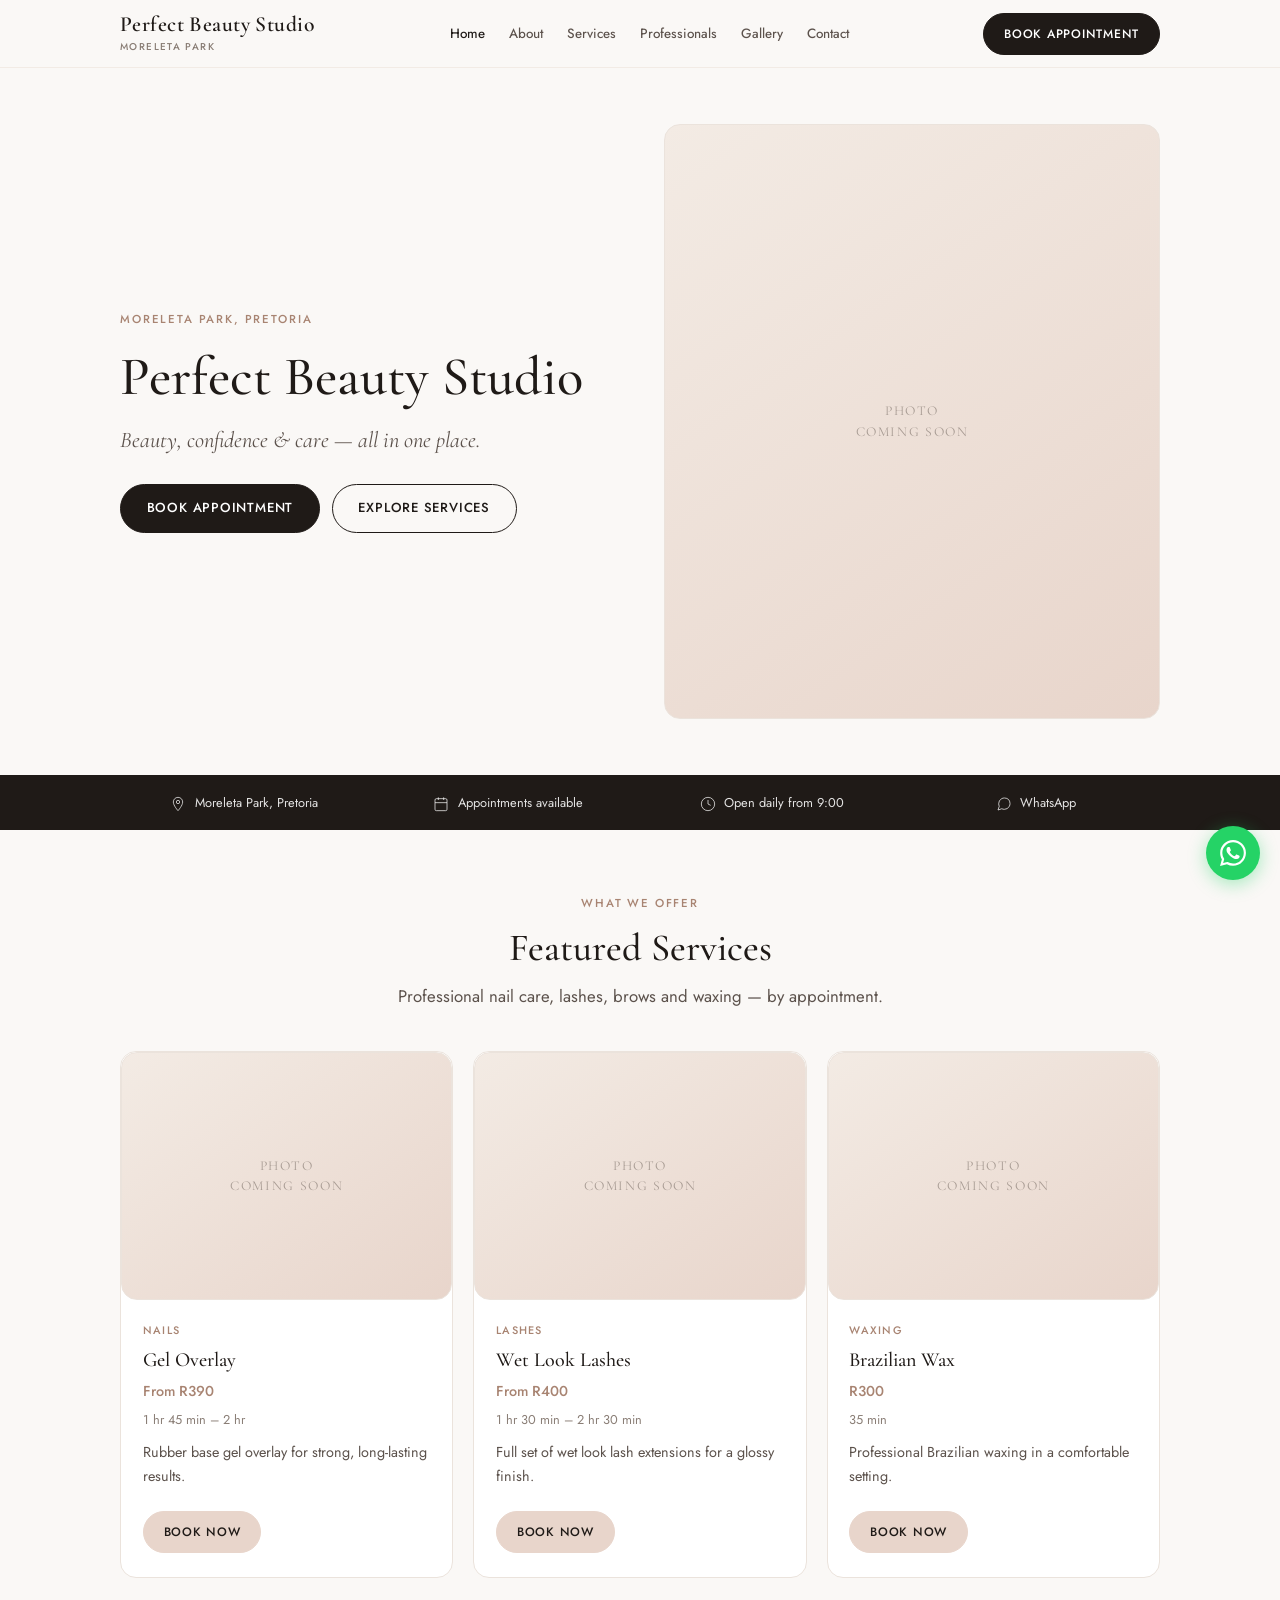
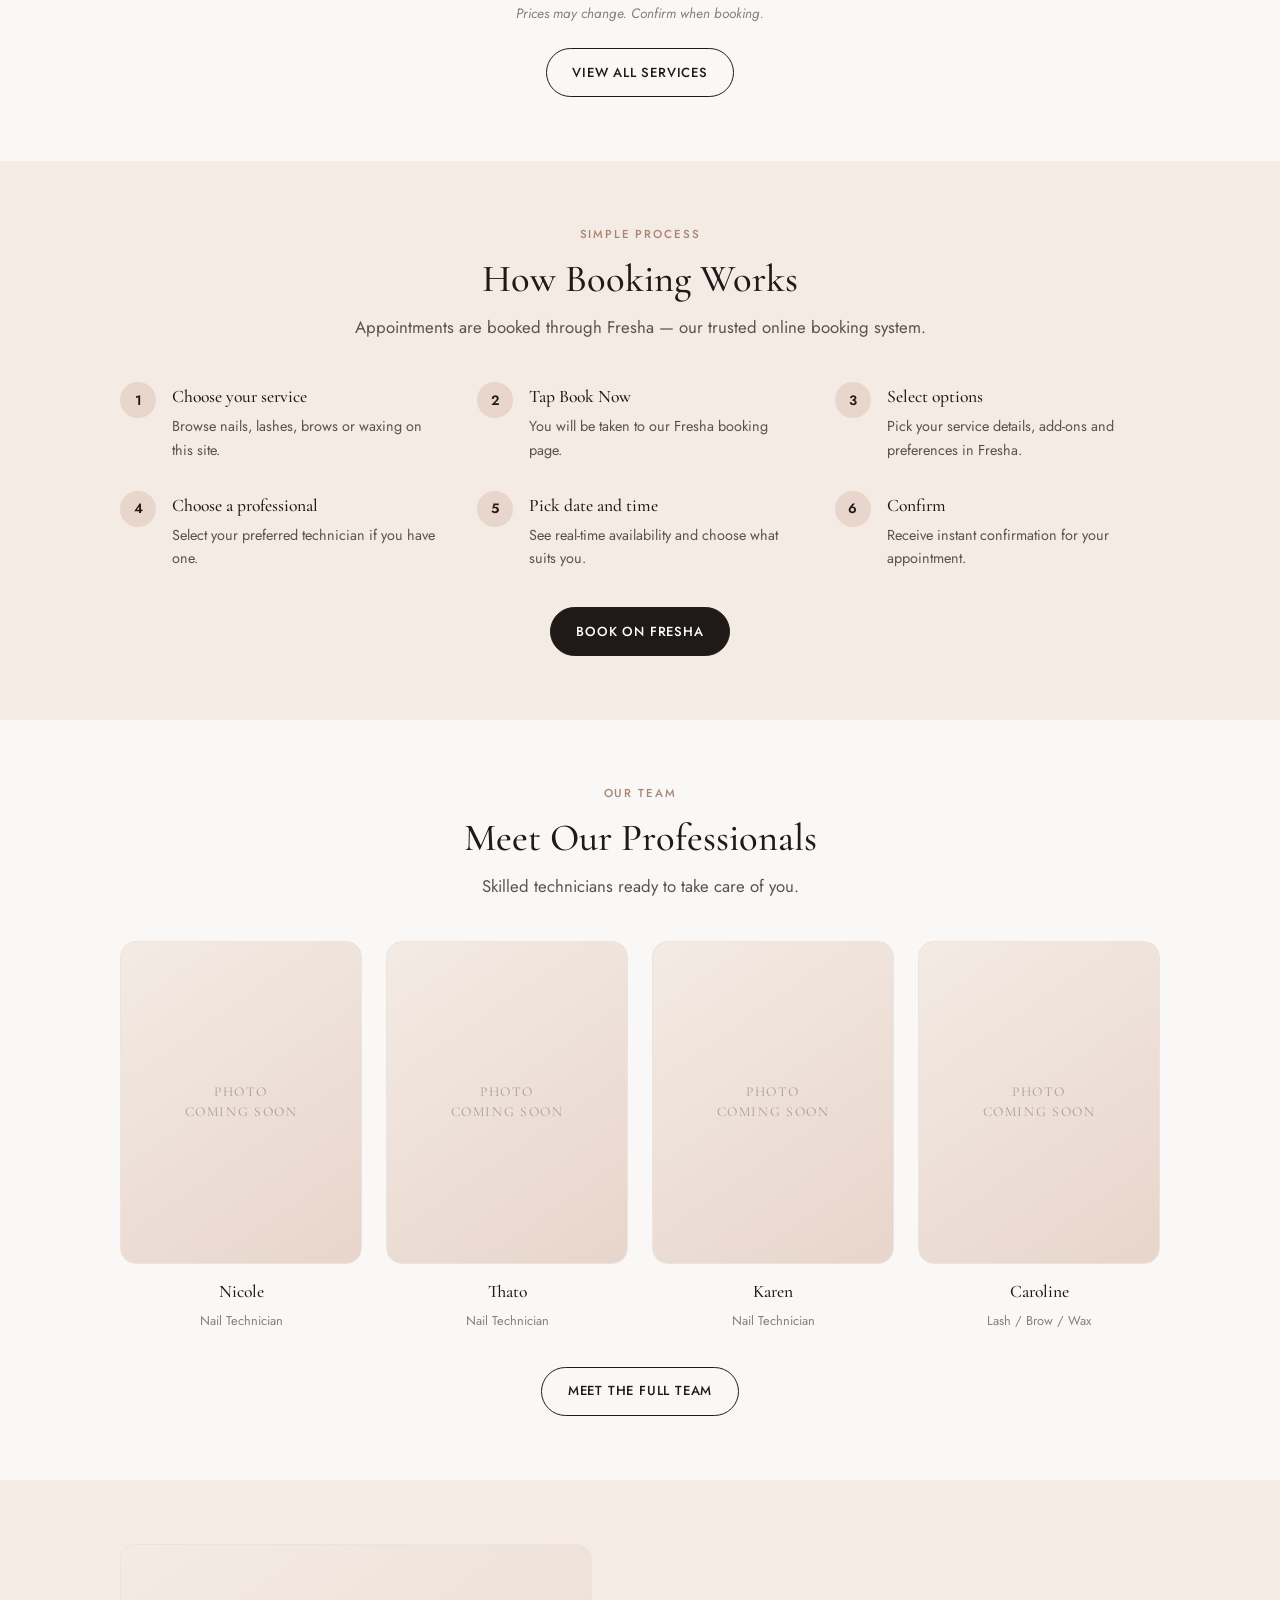
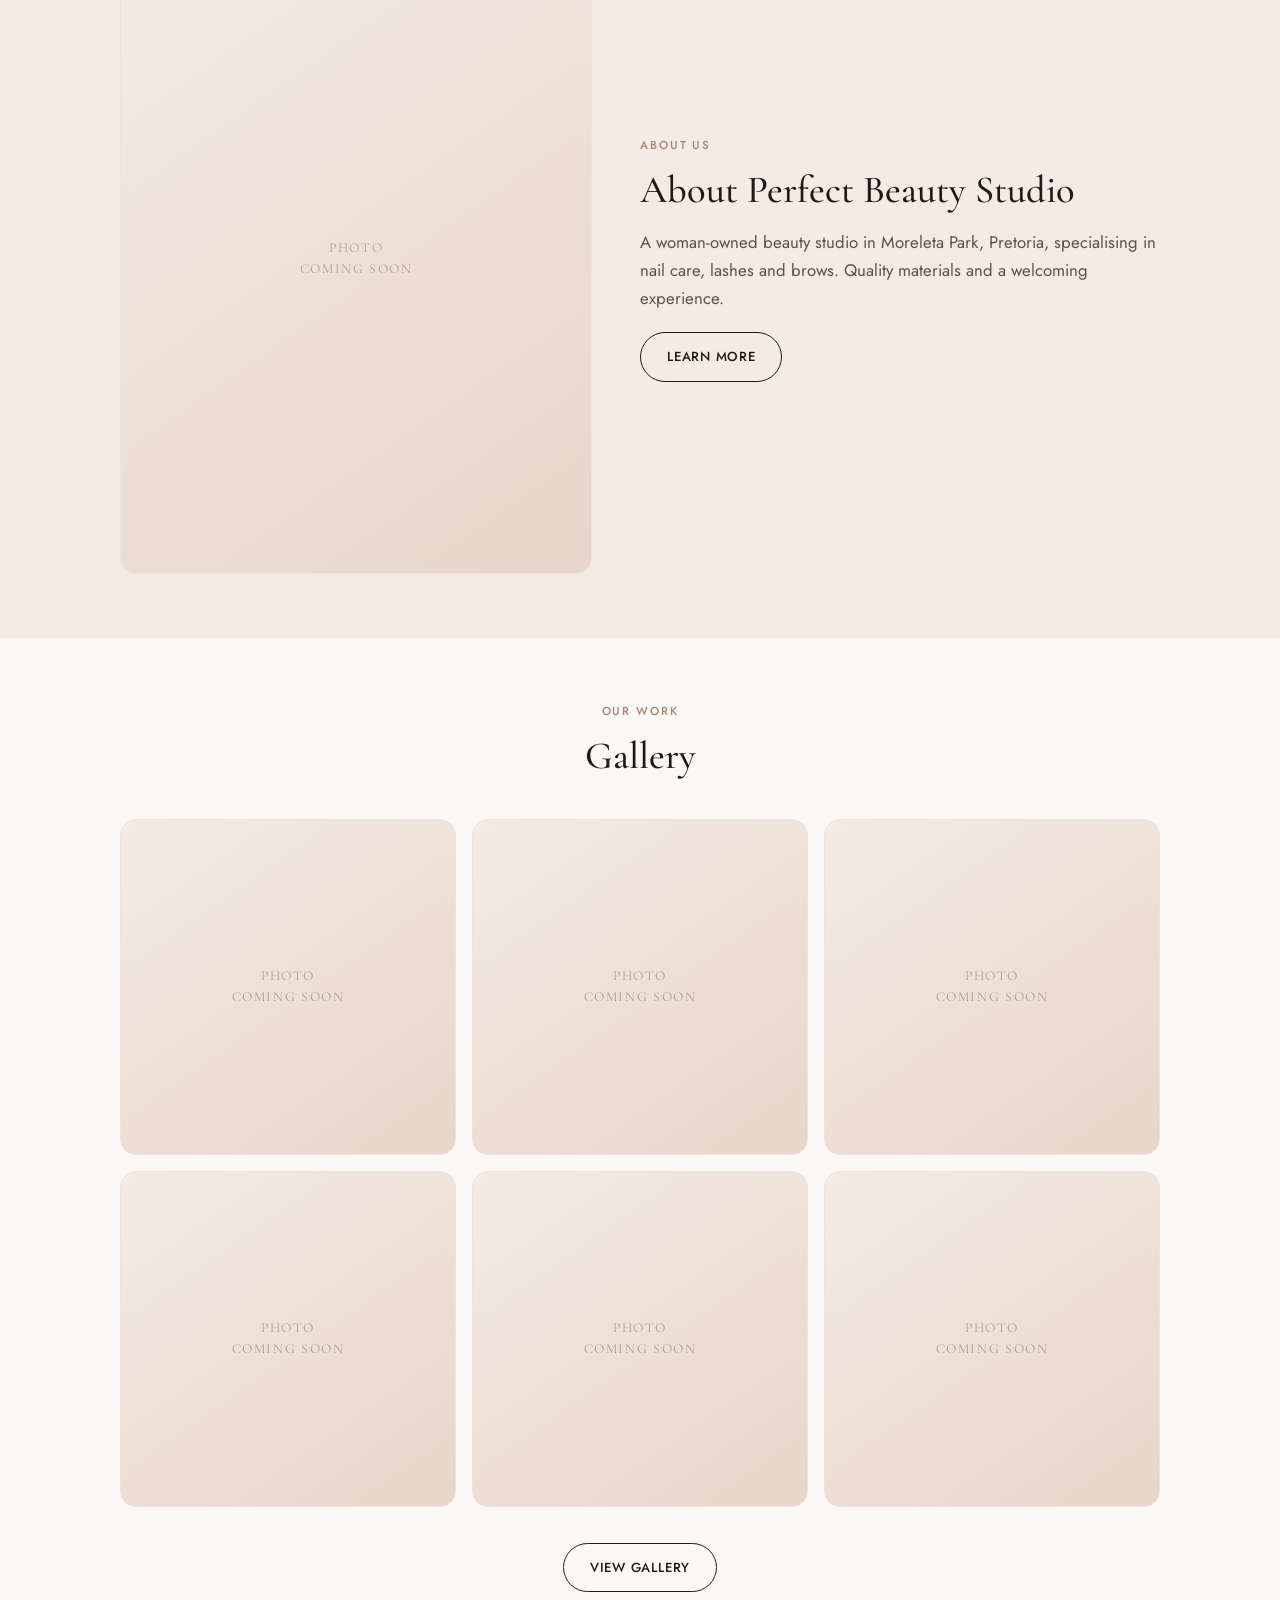
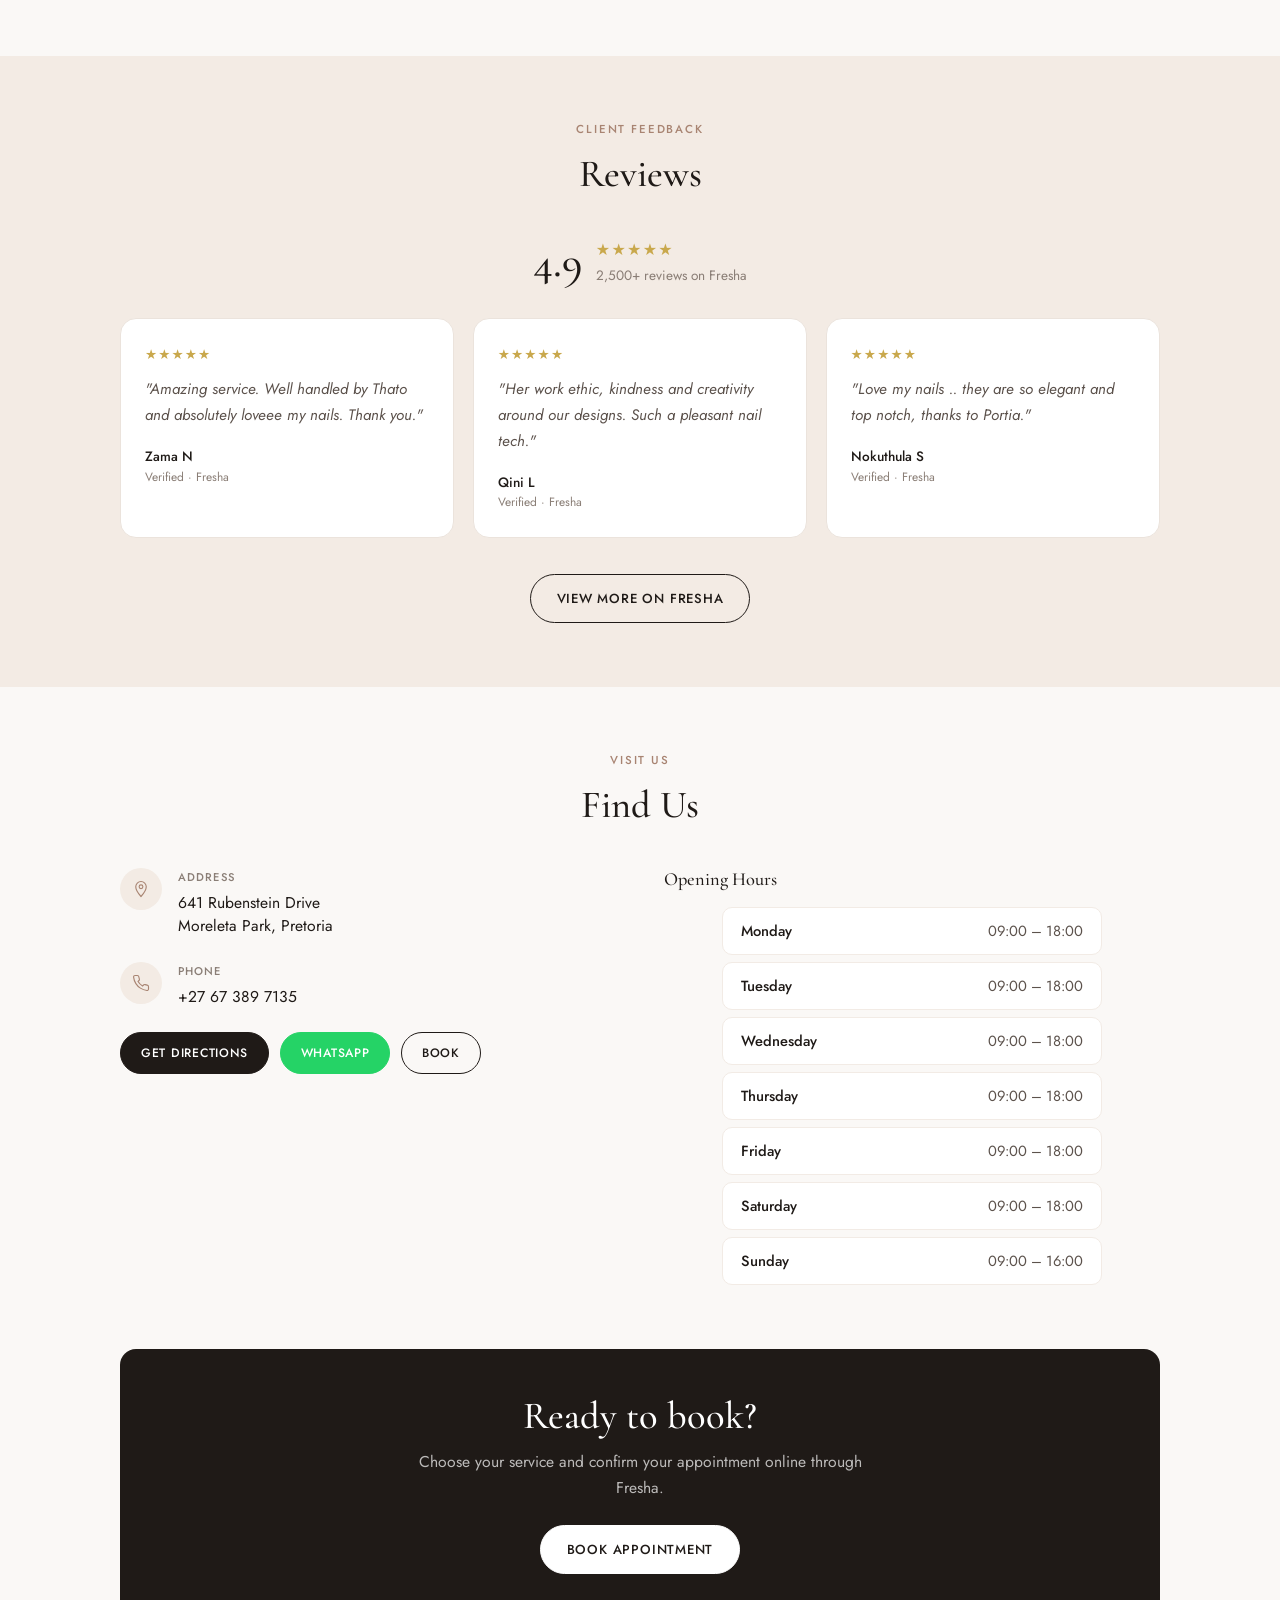
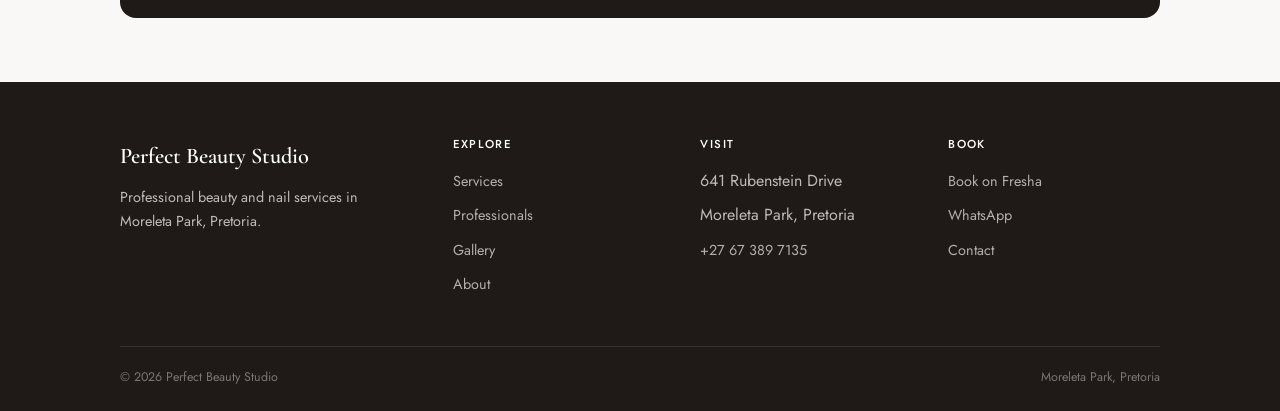
<file: index.html>
<!DOCTYPE html>
<html lang="en">
<head>
<meta charset="UTF-8">
<meta name="viewport" content="width=device-width, initial-scale=1.0">
<title>Perfect Beauty Studio | Beauty & Nail Services in Moreleta Park, Pretoria</title>
<meta name="description" content="Perfect Beauty Studio in Moreleta Park, Pretoria. Professional nail care, lashes, brows and waxing. Book your appointment online.">
<link rel="canonical" href="https://mawelanoah.github.io/Perfect-Beauty-Studio/">
<meta property="og:title" content="Perfect Beauty Studio | Moreleta Park, Pretoria">
<meta property="og:description" content="Professional beauty and nail services in Moreleta Park, Pretoria.">
<meta property="og:type" content="website">
<link rel="preconnect" href="https://fonts.googleapis.com">
<link rel="preconnect" href="https://fonts.gstatic.com" crossorigin>
<link href="https://fonts.googleapis.com/css2?family=Cormorant+Garamond:ital,wght@0,400;0,500;0,600;1,400&family=Jost:wght@300;400;500;600&display=swap" rel="stylesheet">
<link rel="stylesheet" href="./style.css">
<link rel="icon" href="./favicon.svg" type="image/svg+xml">
</head>
<body>
<header class="header">
<div class="container">
<nav class="nav" aria-label="Main">
<a href="index.html" class="logo">
<span class="logo__name">Perfect Beauty Studio</span>
<span class="logo__place">Moreleta Park</span>
</a>
<div class="nav__links">
<a href="index.html" class="active">Home</a>
<a href="about.html">About</a>
<a href="services.html">Services</a>
<a href="professionals.html">Professionals</a>
<a href="gallery.html">Gallery</a>
<a href="contact.html">Contact</a>
</div>
<div class="nav__actions">
<a href="https://www.fresha.com/a/perfect-beauty-studio-pretoria-641-rubenstein-drive-vx52zftc" class="btn btn--solid btn--sm nav__book" target="_blank" rel="noopener">Book Appointment</a>
<button class="nav__burger" aria-label="Open menu"><span></span><span></span><span></span></button>
</div>
</nav>
</div>
</header>
<div class="drawer-bg"></div>
<nav class="drawer" aria-label="Mobile">
<a href="index.html">Home</a>
<a href="about.html">About</a>
<a href="services.html">Services</a>
<a href="professionals.html">Professionals</a>
<a href="gallery.html">Gallery</a>
<a href="contact.html">Contact</a>
<a href="https://www.fresha.com/a/perfect-beauty-studio-pretoria-641-rubenstein-drive-vx52zftc" class="btn btn--solid btn--full" target="_blank" rel="noopener">Book Appointment</a>
</nav>
<main>
<section class="hero">
<div class="container">
<div class="hero__inner">
<div class="hero__copy">
<span class="eyebrow">Moreleta Park, Pretoria</span>
<h1>Perfect Beauty Studio</h1>
<p class="hero__tag">Beauty, confidence &amp; care — all in one place.</p>
<div class="btn-row">
<a href="https://www.fresha.com/a/perfect-beauty-studio-pretoria-641-rubenstein-drive-vx52zftc" class="btn btn--solid" target="_blank" rel="noopener">Book Appointment</a>
<a href="services.html" class="btn btn--ghost">Explore Services</a>
</div>
</div>
<div class="media-frame media-frame--hero" aria-label="Salon photo placeholder">
<span class="media-frame__label">Photo<br>Coming Soon</span>
</div>
</div>
</div>
</section>
<div class="quickbar">
<div class="container">
<div class="quickbar__grid">
<a href="contact.html" class="quickbar__item">
<svg width="16" height="16" viewBox="0 0 24 24" fill="none" stroke="currentColor" stroke-width="1.5"><path d="M12 2C8.13 2 5 5.13 5 9c0 5.25 7 13 7 13s7-7.75 7-13c0-3.87-3.13-7-7-7z"/><circle cx="12" cy="9" r="2.5"/></svg>
Moreleta Park, Pretoria
</a>
<a href="https://www.fresha.com/a/perfect-beauty-studio-pretoria-641-rubenstein-drive-vx52zftc" class="quickbar__item" target="_blank" rel="noopener">
<svg width="16" height="16" viewBox="0 0 24 24" fill="none" stroke="currentColor" stroke-width="1.5"><rect x="3" y="4" width="18" height="18" rx="2"/><path d="M16 2v4M8 2v4M3 10h18"/></svg>
Appointments available
</a>
<a href="contact.html#hours" class="quickbar__item">
<svg width="16" height="16" viewBox="0 0 24 24" fill="none" stroke="currentColor" stroke-width="1.5"><circle cx="12" cy="12" r="10"/><path d="M12 6v6l4 2"/></svg>
Open daily from 9:00
</a>
<a href="https://wa.me/27673897135?text=Hi%20Perfect%20Beauty%20Studio%2C%20I%27d%20like%20to%20make%20an%20appointment.%20Please%20can%20you%20help%20me%20with%20availability%3F" class="quickbar__item" target="_blank" rel="noopener">
<svg width="16" height="16" viewBox="0 0 24 24" fill="none" stroke="currentColor" stroke-width="1.5"><path d="M21 11.5a8.38 8.38 0 01-.9 3.8 8.5 8.5 0 01-7.6 4.7 8.38 8.38 0 01-3.8-.9L3 21l1.9-5.7a8.38 8.38 0 01-.9-3.8 8.5 8.5 0 014.7-7.6 8.38 8.38 0 013.8-.9h.5a8.48 8.48 0 018 8v.5z"/></svg>
WhatsApp
</a>
</div>
</div>
</div>
<section class="section">
<div class="container">
<div class="section-head">
<span class="eyebrow">What we offer</span>
<h2>Featured Services</h2>
<p class="lead">Professional nail care, lashes, brows and waxing — by appointment.</p>
</div>
<div class="cards cards--3">
<article class="card">
<div class="media-frame media-frame--card"><span class="media-frame__label">Photo<br>Coming Soon</span></div>
<div class="card__body">
<span class="card__cat">Nails</span>
<h3 class="card__title">Gel Overlay</h3>
<p class="card__meta">From R390</p>
<p class="card__time">1 hr 45 min – 2 hr</p>
<p class="card__text">Rubber base gel overlay for strong, long-lasting results.</p>
<a href="https://www.fresha.com/a/perfect-beauty-studio-pretoria-641-rubenstein-drive-vx52zftc" class="btn btn--soft btn--sm" target="_blank" rel="noopener">Book Now</a>
</div>
</article>
<article class="card">
<div class="media-frame media-frame--card"><span class="media-frame__label">Photo<br>Coming Soon</span></div>
<div class="card__body">
<span class="card__cat">Lashes</span>
<h3 class="card__title">Wet Look Lashes</h3>
<p class="card__meta">From R400</p>
<p class="card__time">1 hr 30 min – 2 hr 30 min</p>
<p class="card__text">Full set of wet look lash extensions for a glossy finish.</p>
<a href="https://www.fresha.com/a/perfect-beauty-studio-pretoria-641-rubenstein-drive-vx52zftc" class="btn btn--soft btn--sm" target="_blank" rel="noopener">Book Now</a>
</div>
</article>
<article class="card">
<div class="media-frame media-frame--card"><span class="media-frame__label">Photo<br>Coming Soon</span></div>
<div class="card__body">
<span class="card__cat">Waxing</span>
<h3 class="card__title">Brazilian Wax</h3>
<p class="card__meta">R300</p>
<p class="card__time">35 min</p>
<p class="card__text">Professional Brazilian waxing in a comfortable setting.</p>
<a href="https://www.fresha.com/a/perfect-beauty-studio-pretoria-641-rubenstein-drive-vx52zftc" class="btn btn--soft btn--sm" target="_blank" rel="noopener">Book Now</a>
</div>
</article>
</div>
<p class="note">Prices may change. Confirm when booking.</p>
<div class="text-center mt-2">
<a href="services.html" class="btn btn--ghost">View All Services</a>
</div>
</div>
</section>
<section class="section section--warm">
<div class="container">
<div class="section-head">
<span class="eyebrow">Simple process</span>
<h2>How Booking Works</h2>
<p class="lead">Appointments are booked through Fresha — our trusted online booking system.</p>
</div>
<div class="steps">
<div class="step"><div class="step__num">1</div><div><div class="step__title">Choose your service</div><p class="step__text">Browse nails, lashes, brows or waxing on this site.</p></div></div>
<div class="step"><div class="step__num">2</div><div><div class="step__title">Tap Book Now</div><p class="step__text">You will be taken to our Fresha booking page.</p></div></div>
<div class="step"><div class="step__num">3</div><div><div class="step__title">Select options</div><p class="step__text">Pick your service details, add-ons and preferences in Fresha.</p></div></div>
<div class="step"><div class="step__num">4</div><div><div class="step__title">Choose a professional</div><p class="step__text">Select your preferred technician if you have one.</p></div></div>
<div class="step"><div class="step__num">5</div><div><div class="step__title">Pick date and time</div><p class="step__text">See real-time availability and choose what suits you.</p></div></div>
<div class="step"><div class="step__num">6</div><div><div class="step__title">Confirm</div><p class="step__text">Receive instant confirmation for your appointment.</p></div></div>
</div>
<div class="text-center mt-3">
<a href="https://www.fresha.com/a/perfect-beauty-studio-pretoria-641-rubenstein-drive-vx52zftc" class="btn btn--solid" target="_blank" rel="noopener">Book on Fresha</a>
</div>
</div>
</section>
<section class="section">
<div class="container">
<div class="section-head">
<span class="eyebrow">Our team</span>
<h2>Meet Our Professionals</h2>
<p class="lead">Skilled technicians ready to take care of you.</p>
</div>
<div class="team-grid">
<div class="team-card"><div class="media-frame media-frame--portrait"><span class="media-frame__label">Photo<br>Coming Soon</span></div><div class="team-card__name">Nicole</div><div class="team-card__role">Nail Technician</div></div>
<div class="team-card"><div class="media-frame media-frame--portrait"><span class="media-frame__label">Photo<br>Coming Soon</span></div><div class="team-card__name">Thato</div><div class="team-card__role">Nail Technician</div></div>
<div class="team-card"><div class="media-frame media-frame--portrait"><span class="media-frame__label">Photo<br>Coming Soon</span></div><div class="team-card__name">Karen</div><div class="team-card__role">Nail Technician</div></div>
<div class="team-card"><div class="media-frame media-frame--portrait"><span class="media-frame__label">Photo<br>Coming Soon</span></div><div class="team-card__name">Caroline</div><div class="team-card__role">Lash / Brow / Wax</div></div>
</div>
<div class="text-center mt-3">
<a href="professionals.html" class="btn btn--ghost">Meet the Full Team</a>
</div>
</div>
</section>
<section class="section section--warm">
<div class="container">
<div class="about-split">
<div class="media-frame media-frame--portrait"><span class="media-frame__label">Photo<br>Coming Soon</span></div>
<div>
<span class="eyebrow">About us</span>
<h2>About Perfect Beauty Studio</h2>
<p class="lead" style="margin:1rem 0 1.25rem;">A woman-owned beauty studio in Moreleta Park, Pretoria, specialising in nail care, lashes and brows. Quality materials and a welcoming experience.</p>
<a href="about.html" class="btn btn--ghost">Learn More</a>
</div>
</div>
</div>
</section>
<section class="section">
<div class="container">
<div class="section-head">
<span class="eyebrow">Our work</span>
<h2>Gallery</h2>
</div>
<div class="gallery-grid">
<div class="media-frame media-frame--square"><span class="media-frame__label">Photo<br>Coming Soon</span></div>
<div class="media-frame media-frame--square"><span class="media-frame__label">Photo<br>Coming Soon</span></div>
<div class="media-frame media-frame--square"><span class="media-frame__label">Photo<br>Coming Soon</span></div>
<div class="media-frame media-frame--square"><span class="media-frame__label">Photo<br>Coming Soon</span></div>
<div class="media-frame media-frame--square"><span class="media-frame__label">Photo<br>Coming Soon</span></div>
<div class="media-frame media-frame--square"><span class="media-frame__label">Photo<br>Coming Soon</span></div>
</div>
<div class="text-center mt-3">
<a href="gallery.html" class="btn btn--ghost">View Gallery</a>
</div>
</div>
</section>
<section class="section section--warm">
<div class="container">
<div class="section-head">
<span class="eyebrow">Client feedback</span>
<h2>Reviews</h2>
</div>
<div class="rating-row">
<span class="rating-score">4.9</span>
<div>
<div class="rating-stars">★★★★★</div>
<div class="rating-count">2,500+ reviews on Fresha</div>
</div>
</div>
<div class="reviews">
<div class="review">
<div class="review__stars">★★★★★</div>
<p class="review__text">"Amazing service. Well handled by Thato and absolutely loveee my nails. Thank you."</p>
<div class="review__author">Zama N</div>
<div class="review__source">Verified · Fresha</div>
</div>
<div class="review">
<div class="review__stars">★★★★★</div>
<p class="review__text">"Her work ethic, kindness and creativity around our designs. Such a pleasant nail tech."</p>
<div class="review__author">Qini L</div>
<div class="review__source">Verified · Fresha</div>
</div>
<div class="review">
<div class="review__stars">★★★★★</div>
<p class="review__text">"Love my nails .. they are so elegant and top notch, thanks to Portia."</p>
<div class="review__author">Nokuthula S</div>
<div class="review__source">Verified · Fresha</div>
</div>
</div>
<div class="text-center mt-3">
<a href="https://www.fresha.com/a/perfect-beauty-studio-pretoria-641-rubenstein-drive-vx52zftc" class="btn btn--ghost" target="_blank" rel="noopener">View More on Fresha</a>
</div>
</div>
</section>
<section class="section" id="location">
<div class="container">
<div class="section-head">
<span class="eyebrow">Visit us</span>
<h2>Find Us</h2>
</div>
<div class="contact-grid">
<div>
<div class="contact-block">
<div class="contact-block__icon"><svg width="18" height="18" viewBox="0 0 24 24" fill="none" stroke="currentColor" stroke-width="1.5"><path d="M12 2C8.13 2 5 5.13 5 9c0 5.25 7 13 7 13s7-7.75 7-13c0-3.87-3.13-7-7-7z"/><circle cx="12" cy="9" r="2.5"/></svg></div>
<div>
<div class="contact-block__label">Address</div>
<div class="contact-block__value">641 Rubenstein Drive<br>Moreleta Park, Pretoria</div>
</div>
</div>
<div class="contact-block">
<div class="contact-block__icon"><svg width="18" height="18" viewBox="0 0 24 24" fill="none" stroke="currentColor" stroke-width="1.5"><path d="M22 16.92v3a2 2 0 01-2.18 2 19.79 19.79 0 01-8.63-3.07 19.5 19.5 0 01-6-6 19.79 19.79 0 01-3.07-8.67A2 2 0 014.11 2h3a2 2 0 012 1.72c.127.96.361 1.903.7 2.81a2 2 0 01-.45 2.11L8.09 9.91a16 16 0 006 6l1.27-1.27a2 2 0 012.11-.45c.907.339 1.85.573 2.81.7A2 2 0 0122 16.92z"/></svg></div>
<div>
<div class="contact-block__label">Phone</div>
<div class="contact-block__value"><a href="tel:+27673897135">+27 67 389 7135</a></div>
</div>
</div>
<div class="contact-actions">
<a href="https://maps.google.com/?daddr=641+Rubenstein+Drive,+Pretoria,+0044,+Gauteng" class="btn btn--solid btn--sm" target="_blank" rel="noopener">Get Directions</a>
<a href="https://wa.me/27673897135?text=Hi%20Perfect%20Beauty%20Studio%2C%20I%27d%20like%20to%20make%20an%20appointment.%20Please%20can%20you%20help%20me%20with%20availability%3F" class="btn btn--whatsapp btn--sm" target="_blank" rel="noopener">WhatsApp</a>
<a href="https://www.fresha.com/a/perfect-beauty-studio-pretoria-641-rubenstein-drive-vx52zftc" class="btn btn--ghost btn--sm" target="_blank" rel="noopener">Book</a>
</div>
</div>
<div>
<h3 style="margin-bottom:1rem;font-size:1.15rem;">Opening Hours</h3>
<div class="hours" id="hours">
<div class="hours__row"><span class="hours__day">Monday</span><span class="hours__time">09:00 – 18:00</span></div>
<div class="hours__row"><span class="hours__day">Tuesday</span><span class="hours__time">09:00 – 18:00</span></div>
<div class="hours__row"><span class="hours__day">Wednesday</span><span class="hours__time">09:00 – 18:00</span></div>
<div class="hours__row"><span class="hours__day">Thursday</span><span class="hours__time">09:00 – 18:00</span></div>
<div class="hours__row"><span class="hours__day">Friday</span><span class="hours__time">09:00 – 18:00</span></div>
<div class="hours__row"><span class="hours__day">Saturday</span><span class="hours__time">09:00 – 18:00</span></div>
<div class="hours__row"><span class="hours__day">Sunday</span><span class="hours__time">09:00 – 16:00</span></div>
</div>
</div>
</div>
</div>
</section>
<section class="section" style="padding-top:0;">
<div class="container">
<div class="cta-banner">
<h2>Ready to book?</h2>
<p>Choose your service and confirm your appointment online through Fresha.</p>
<a href="https://www.fresha.com/a/perfect-beauty-studio-pretoria-641-rubenstein-drive-vx52zftc" class="btn btn--light" target="_blank" rel="noopener">Book Appointment</a>
</div>
</div>
</section>
</main>
<footer class="footer">
<div class="container">
<div class="footer__grid">
<div>
<div class="footer__brand">Perfect Beauty Studio</div>
<p class="footer__desc">Professional beauty and nail services in Moreleta Park, Pretoria.</p>
</div>
<div>
<h4>Explore</h4>
<ul class="footer__links">
<li><a href="services.html">Services</a></li>
<li><a href="professionals.html">Professionals</a></li>
<li><a href="gallery.html">Gallery</a></li>
<li><a href="about.html">About</a></li>
</ul>
</div>
<div>
<h4>Visit</h4>
<ul class="footer__links">
<li>641 Rubenstein Drive</li>
<li>Moreleta Park, Pretoria</li>
<li><a href="tel:+27673897135">+27 67 389 7135</a></li>
</ul>
</div>
<div>
<h4>Book</h4>
<ul class="footer__links">
<li><a href="https://www.fresha.com/a/perfect-beauty-studio-pretoria-641-rubenstein-drive-vx52zftc" target="_blank" rel="noopener">Book on Fresha</a></li>
<li><a href="https://wa.me/27673897135?text=Hi%20Perfect%20Beauty%20Studio%2C%20I%27d%20like%20to%20make%20an%20appointment.%20Please%20can%20you%20help%20me%20with%20availability%3F" target="_blank" rel="noopener">WhatsApp</a></li>
<li><a href="contact.html">Contact</a></li>
</ul>
</div>
</div>
<div class="footer__bottom">
<span>&copy; 2026 Perfect Beauty Studio</span>
<span>Moreleta Park, Pretoria</span>
</div>
</div>
</footer>
<a href="https://wa.me/27673897135?text=Hi%20Perfect%20Beauty%20Studio%2C%20I%27d%20like%20to%20make%20an%20appointment.%20Please%20can%20you%20help%20me%20with%20availability%3F" class="wa-float" target="_blank" rel="noopener" aria-label="WhatsApp">
<svg viewBox="0 0 24 24"><path d="M17.472 14.382c-.297-.149-1.758-.867-2.03-.967-.273-.099-.471-.148-.67.15-.197.297-.767.966-.94 1.164-.173.199-.347.223-.644.075-.297-.15-1.255-.463-2.39-1.475-.883-.788-1.48-1.761-1.653-2.059-.173-.297-.018-.458.13-.606.134-.133.298-.347.446-.52.149-.174.198-.298.298-.497.099-.198.05-.371-.025-.52-.075-.149-.669-1.612-.916-2.207-.242-.579-.487-.5-.669-.51-.173-.008-.371-.01-.57-.01-.198 0-.52.074-.792.372-.272.297-1.04 1.016-1.04 2.479 0 1.462 1.065 2.875 1.213 3.074.149.198 2.096 3.2 5.077 4.487.709.306 1.262.489 1.694.625.712.227 1.36.195 1.871.118.571-.085 1.758-.719 2.006-1.413.248-.694.248-1.289.173-1.413-.074-.124-.272-.198-.57-.347m-5.421 7.403h-.004a9.87 9.87 0 01-5.031-1.378l-.361-.214-3.741.982.998-3.648-.235-.374a9.86 9.86 0 01-1.51-5.26c.001-5.45 4.436-9.884 9.888-9.884 2.64 0 5.122 1.03 6.988 2.898a9.825 9.825 0 012.893 6.994c-.003 5.45-4.435 9.884-9.885 9.884m8.413-18.297A11.815 11.815 0 0012.05 0C5.495 0 .16 5.335.157 11.892c0 2.096.547 4.142 1.588 5.945L.057 24l6.305-1.654a11.882 11.882 0 005.683 1.448h.005c6.554 0 11.89-5.335 11.893-11.893a11.821 11.821 0 00-3.48-8.413z"/></svg>
</a>
<a href="#" class="top-btn" aria-label="Back to top">
<svg viewBox="0 0 24 24" fill="none" stroke="currentColor" stroke-width="2"><path d="M18 15l-6-6-6 6"/></svg>
</a>
<script src="./script.js"></script>
</body>
</html>
</file>
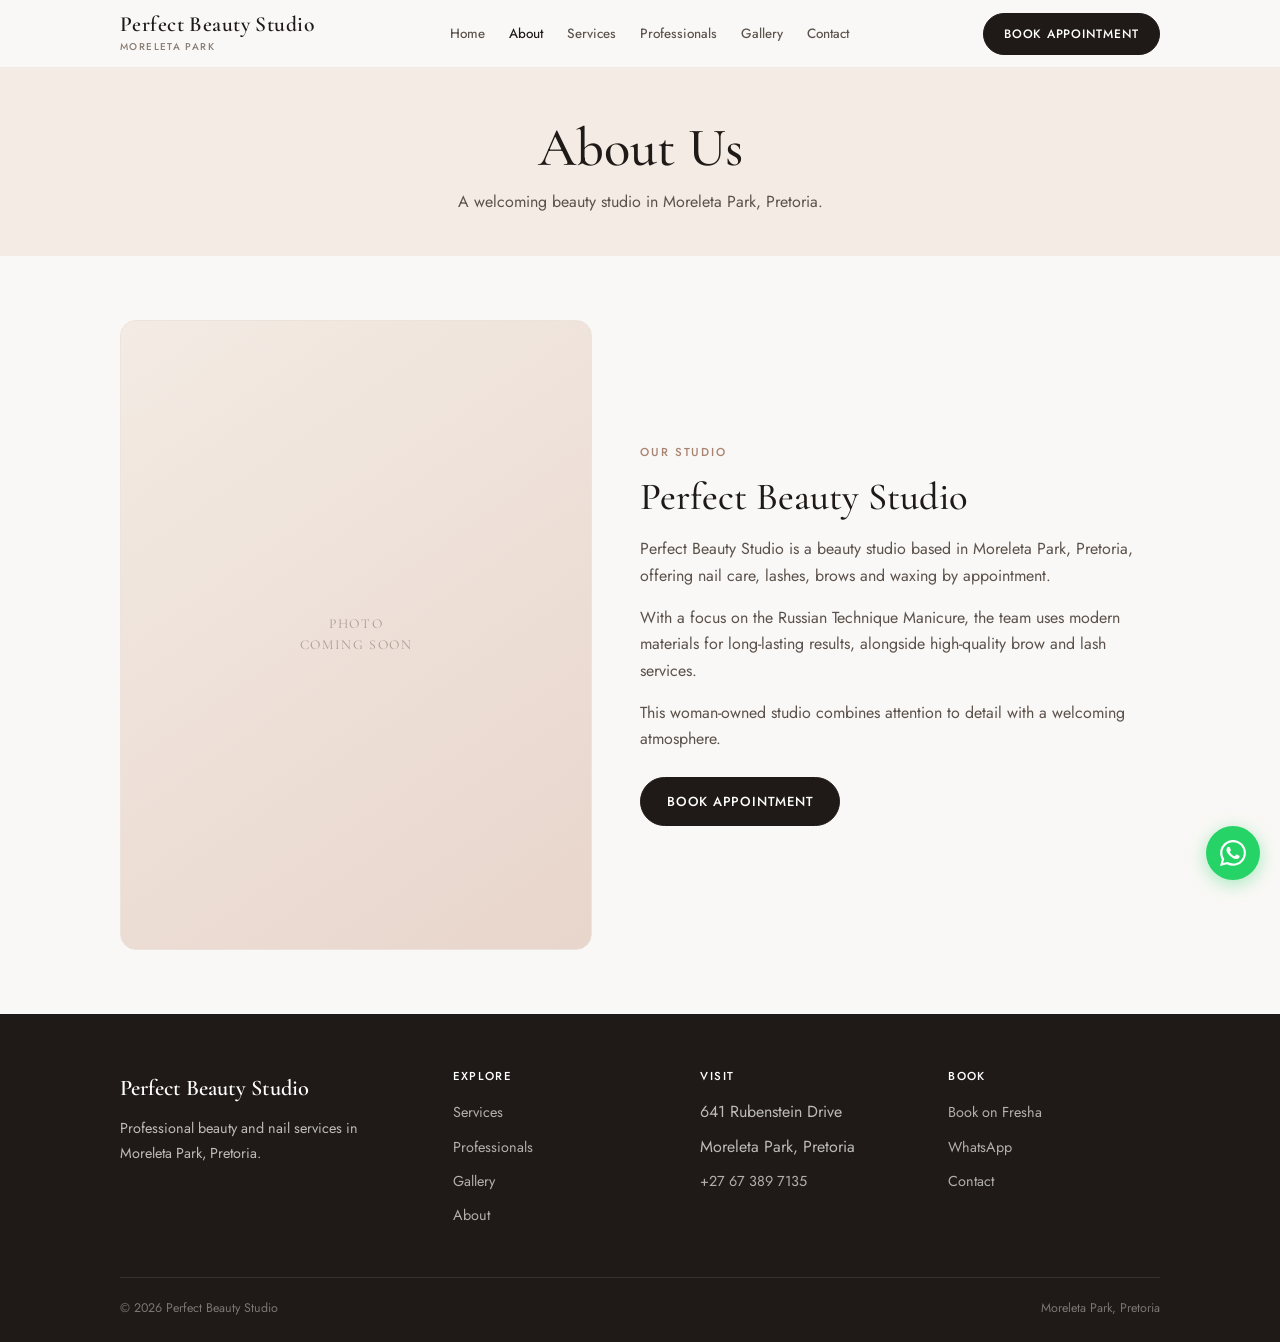
<file: about.html>
<!DOCTYPE html>
<html lang="en">
<head>
<meta charset="UTF-8">
<meta name="viewport" content="width=device-width, initial-scale=1.0">
<title>About | Perfect Beauty Studio</title>
<meta name="description" content="About Perfect Beauty Studio in Moreleta Park, Pretoria.">
<link rel="preconnect" href="https://fonts.googleapis.com">
<link rel="preconnect" href="https://fonts.gstatic.com" crossorigin>
<link href="https://fonts.googleapis.com/css2?family=Cormorant+Garamond:ital,wght@0,400;0,500;0,600;1,400&family=Jost:wght@300;400;500;600&display=swap" rel="stylesheet">
<link rel="stylesheet" href="./style.css">
<link rel="icon" href="./favicon.svg" type="image/svg+xml">
</head>
<body>
<header class="header"><div class="container"><nav class="nav" aria-label="Main">
<a href="index.html" class="logo"><span class="logo__name">Perfect Beauty Studio</span><span class="logo__place">Moreleta Park</span></a>
<div class="nav__links"><a href="index.html" class="">Home</a><a href="about.html" class="active">About</a><a href="services.html" class="">Services</a><a href="professionals.html" class="">Professionals</a><a href="gallery.html" class="">Gallery</a><a href="contact.html" class="">Contact</a></div>
<div class="nav__actions">
<a href="https://www.fresha.com/a/perfect-beauty-studio-pretoria-641-rubenstein-drive-vx52zftc" class="btn btn--solid btn--sm nav__book" target="_blank" rel="noopener">Book Appointment</a>
<button class="nav__burger" aria-label="Open menu"><span></span><span></span><span></span></button>
</div></nav></div></header>
<div class="drawer-bg"></div>
<nav class="drawer" aria-label="Mobile"><a href="index.html">Home</a><a href="about.html">About</a><a href="services.html">Services</a><a href="professionals.html">Professionals</a><a href="gallery.html">Gallery</a><a href="contact.html">Contact</a>
<a href="https://www.fresha.com/a/perfect-beauty-studio-pretoria-641-rubenstein-drive-vx52zftc" class="btn btn--solid btn--full" target="_blank" rel="noopener">Book Appointment</a>
</nav><main>
<section class="page-hero"><div class="container">
<h1>About Us</h1>
<p>A welcoming beauty studio in Moreleta Park, Pretoria.</p>
</div></section>
<section class="section"><div class="container">
<div class="about-split">
<div class="media-frame media-frame--portrait"><span class="media-frame__label">Photo<br>Coming Soon</span></div>
<div>
<span class="eyebrow">Our studio</span>
<h2>Perfect Beauty Studio</h2>
<p style="color:var(--ink-soft);margin:1rem 0;">Perfect Beauty Studio is a beauty studio based in Moreleta Park, Pretoria, offering nail care, lashes, brows and waxing by appointment.</p>
<p style="color:var(--ink-soft);margin-bottom:1rem;">With a focus on the Russian Technique Manicure, the team uses modern materials for long-lasting results, alongside high-quality brow and lash services.</p>
<p style="color:var(--ink-soft);margin-bottom:1.5rem;">This woman-owned studio combines attention to detail with a welcoming atmosphere.</p>
<a href="https://www.fresha.com/a/perfect-beauty-studio-pretoria-641-rubenstein-drive-vx52zftc" class="btn btn--solid" target="_blank" rel="noopener">Book Appointment</a>
</div>
</div>
</div></section>
</main>
<footer class="footer"><div class="container">
<div class="footer__grid">
<div><div class="footer__brand">Perfect Beauty Studio</div>
<p class="footer__desc">Professional beauty and nail services in Moreleta Park, Pretoria.</p></div>
<div><h4>Explore</h4><ul class="footer__links">
<li><a href="services.html">Services</a></li><li><a href="professionals.html">Professionals</a></li>
<li><a href="gallery.html">Gallery</a></li><li><a href="about.html">About</a></li></ul></div>
<div><h4>Visit</h4><ul class="footer__links">
<li>641 Rubenstein Drive</li><li>Moreleta Park, Pretoria</li>
<li><a href="tel:+27673897135">+27 67 389 7135</a></li></ul></div>
<div><h4>Book</h4><ul class="footer__links">
<li><a href="https://www.fresha.com/a/perfect-beauty-studio-pretoria-641-rubenstein-drive-vx52zftc" target="_blank" rel="noopener">Book on Fresha</a></li>
<li><a href="https://wa.me/27673897135?text=Hi%20Perfect%20Beauty%20Studio%2C%20I%27d%20like%20to%20make%20an%20appointment.%20Please%20can%20you%20help%20me%20with%20availability%3F" target="_blank" rel="noopener">WhatsApp</a></li>
<li><a href="contact.html">Contact</a></li></ul></div>
</div>
<div class="footer__bottom"><span>&copy; 2026 Perfect Beauty Studio</span><span>Moreleta Park, Pretoria</span></div>
</div></footer>
<a href="https://wa.me/27673897135?text=Hi%20Perfect%20Beauty%20Studio%2C%20I%27d%20like%20to%20make%20an%20appointment.%20Please%20can%20you%20help%20me%20with%20availability%3F" class="wa-float" target="_blank" rel="noopener" aria-label="WhatsApp">
<svg viewBox="0 0 24 24"><path d="M17.472 14.382c-.297-.149-1.758-.867-2.03-.967-.273-.099-.471-.148-.67.15-.197.297-.767.966-.94 1.164-.173.199-.347.223-.644.075-.297-.15-1.255-.463-2.39-1.475-.883-.788-1.48-1.761-1.653-2.059-.173-.297-.018-.458.13-.606.134-.133.298-.347.446-.52.149-.174.198-.298.298-.497.099-.198.05-.371-.025-.52-.075-.149-.669-1.612-.916-2.207-.242-.579-.487-.5-.669-.51-.173-.008-.371-.01-.57-.01-.198 0-.52.074-.792.372-.272.297-1.04 1.016-1.04 2.479 0 1.462 1.065 2.875 1.213 3.074.149.198 2.096 3.2 5.077 4.487.709.306 1.262.489 1.694.625.712.227 1.36.195 1.871.118.571-.085 1.758-.719 2.006-1.413.248-.694.248-1.289.173-1.413-.074-.124-.272-.198-.57-.347m-5.421 7.403h-.004a9.87 9.87 0 01-5.031-1.378l-.361-.214-3.741.982.998-3.648-.235-.374a9.86 9.86 0 01-1.51-5.26c.001-5.45 4.436-9.884 9.888-9.884 2.64 0 5.122 1.03 6.988 2.898a9.825 9.825 0 012.893 6.994c-.003 5.45-4.435 9.884-9.885 9.884m8.413-18.297A11.815 11.815 0 0012.05 0C5.495 0 .16 5.335.157 11.892c0 2.096.547 4.142 1.588 5.945L.057 24l6.305-1.654a11.882 11.882 0 005.683 1.448h.005c6.554 0 11.89-5.335 11.893-11.893a11.821 11.821 0 00-3.48-8.413z"/></svg>
</a>
<a href="#" class="top-btn" aria-label="Back to top"><svg viewBox="0 0 24 24" fill="none" stroke="currentColor" stroke-width="2"><path d="M18 15l-6-6-6 6"/></svg></a>
<script src="./script.js"></script></body></html>
</file>
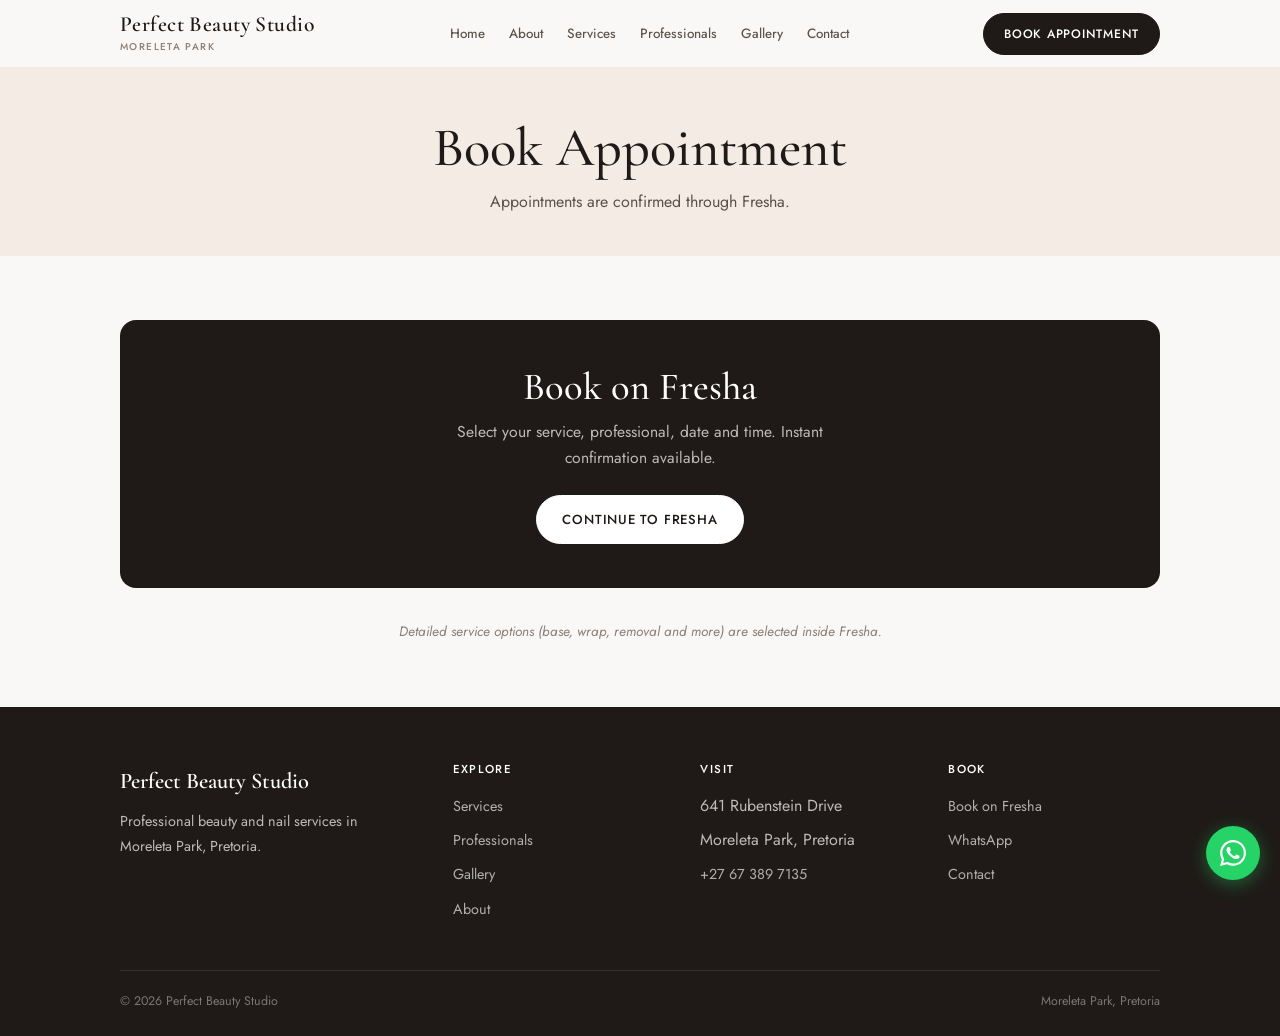
<file: booking.html>
<!DOCTYPE html>
<html lang="en">
<head>
<meta charset="UTF-8">
<meta name="viewport" content="width=device-width, initial-scale=1.0">
<title>Book Appointment | Perfect Beauty Studio</title>
<meta name="description" content="Book at Perfect Beauty Studio via Fresha.">
<link rel="preconnect" href="https://fonts.googleapis.com">
<link rel="preconnect" href="https://fonts.gstatic.com" crossorigin>
<link href="https://fonts.googleapis.com/css2?family=Cormorant+Garamond:ital,wght@0,400;0,500;0,600;1,400&family=Jost:wght@300;400;500;600&display=swap" rel="stylesheet">
<link rel="stylesheet" href="./style.css">
<link rel="icon" href="./favicon.svg" type="image/svg+xml">
</head>
<body>
<header class="header"><div class="container"><nav class="nav" aria-label="Main">
<a href="index.html" class="logo"><span class="logo__name">Perfect Beauty Studio</span><span class="logo__place">Moreleta Park</span></a>
<div class="nav__links"><a href="index.html" class="">Home</a><a href="about.html" class="">About</a><a href="services.html" class="">Services</a><a href="professionals.html" class="">Professionals</a><a href="gallery.html" class="">Gallery</a><a href="contact.html" class="">Contact</a></div>
<div class="nav__actions">
<a href="https://www.fresha.com/a/perfect-beauty-studio-pretoria-641-rubenstein-drive-vx52zftc" class="btn btn--solid btn--sm nav__book" target="_blank" rel="noopener">Book Appointment</a>
<button class="nav__burger" aria-label="Open menu"><span></span><span></span><span></span></button>
</div></nav></div></header>
<div class="drawer-bg"></div>
<nav class="drawer" aria-label="Mobile"><a href="index.html">Home</a><a href="about.html">About</a><a href="services.html">Services</a><a href="professionals.html">Professionals</a><a href="gallery.html">Gallery</a><a href="contact.html">Contact</a>
<a href="https://www.fresha.com/a/perfect-beauty-studio-pretoria-641-rubenstein-drive-vx52zftc" class="btn btn--solid btn--full" target="_blank" rel="noopener">Book Appointment</a>
</nav><main>
<section class="page-hero"><div class="container">
<h1>Book Appointment</h1>
<p>Appointments are confirmed through Fresha.</p>
</div></section>
<section class="section"><div class="container">
<div class="cta-banner">
<h2>Book on Fresha</h2>
<p>Select your service, professional, date and time. Instant confirmation available.</p>
<a href="https://www.fresha.com/a/perfect-beauty-studio-pretoria-641-rubenstein-drive-vx52zftc" class="btn btn--light" target="_blank" rel="noopener">Continue to Fresha</a>
</div>
<p class="note" style="margin-top:2rem;">Detailed service options (base, wrap, removal and more) are selected inside Fresha.</p>
</div></section>
</main>
<footer class="footer"><div class="container">
<div class="footer__grid">
<div><div class="footer__brand">Perfect Beauty Studio</div>
<p class="footer__desc">Professional beauty and nail services in Moreleta Park, Pretoria.</p></div>
<div><h4>Explore</h4><ul class="footer__links">
<li><a href="services.html">Services</a></li><li><a href="professionals.html">Professionals</a></li>
<li><a href="gallery.html">Gallery</a></li><li><a href="about.html">About</a></li></ul></div>
<div><h4>Visit</h4><ul class="footer__links">
<li>641 Rubenstein Drive</li><li>Moreleta Park, Pretoria</li>
<li><a href="tel:+27673897135">+27 67 389 7135</a></li></ul></div>
<div><h4>Book</h4><ul class="footer__links">
<li><a href="https://www.fresha.com/a/perfect-beauty-studio-pretoria-641-rubenstein-drive-vx52zftc" target="_blank" rel="noopener">Book on Fresha</a></li>
<li><a href="https://wa.me/27673897135?text=Hi%20Perfect%20Beauty%20Studio%2C%20I%27d%20like%20to%20make%20an%20appointment.%20Please%20can%20you%20help%20me%20with%20availability%3F" target="_blank" rel="noopener">WhatsApp</a></li>
<li><a href="contact.html">Contact</a></li></ul></div>
</div>
<div class="footer__bottom"><span>&copy; 2026 Perfect Beauty Studio</span><span>Moreleta Park, Pretoria</span></div>
</div></footer>
<a href="https://wa.me/27673897135?text=Hi%20Perfect%20Beauty%20Studio%2C%20I%27d%20like%20to%20make%20an%20appointment.%20Please%20can%20you%20help%20me%20with%20availability%3F" class="wa-float" target="_blank" rel="noopener" aria-label="WhatsApp">
<svg viewBox="0 0 24 24"><path d="M17.472 14.382c-.297-.149-1.758-.867-2.03-.967-.273-.099-.471-.148-.67.15-.197.297-.767.966-.94 1.164-.173.199-.347.223-.644.075-.297-.15-1.255-.463-2.39-1.475-.883-.788-1.48-1.761-1.653-2.059-.173-.297-.018-.458.13-.606.134-.133.298-.347.446-.52.149-.174.198-.298.298-.497.099-.198.05-.371-.025-.52-.075-.149-.669-1.612-.916-2.207-.242-.579-.487-.5-.669-.51-.173-.008-.371-.01-.57-.01-.198 0-.52.074-.792.372-.272.297-1.04 1.016-1.04 2.479 0 1.462 1.065 2.875 1.213 3.074.149.198 2.096 3.2 5.077 4.487.709.306 1.262.489 1.694.625.712.227 1.36.195 1.871.118.571-.085 1.758-.719 2.006-1.413.248-.694.248-1.289.173-1.413-.074-.124-.272-.198-.57-.347m-5.421 7.403h-.004a9.87 9.87 0 01-5.031-1.378l-.361-.214-3.741.982.998-3.648-.235-.374a9.86 9.86 0 01-1.51-5.26c.001-5.45 4.436-9.884 9.888-9.884 2.64 0 5.122 1.03 6.988 2.898a9.825 9.825 0 012.893 6.994c-.003 5.45-4.435 9.884-9.885 9.884m8.413-18.297A11.815 11.815 0 0012.05 0C5.495 0 .16 5.335.157 11.892c0 2.096.547 4.142 1.588 5.945L.057 24l6.305-1.654a11.882 11.882 0 005.683 1.448h.005c6.554 0 11.89-5.335 11.893-11.893a11.821 11.821 0 00-3.48-8.413z"/></svg>
</a>
<a href="#" class="top-btn" aria-label="Back to top"><svg viewBox="0 0 24 24" fill="none" stroke="currentColor" stroke-width="2"><path d="M18 15l-6-6-6 6"/></svg></a>
<script src="./script.js"></script></body></html>
</file>
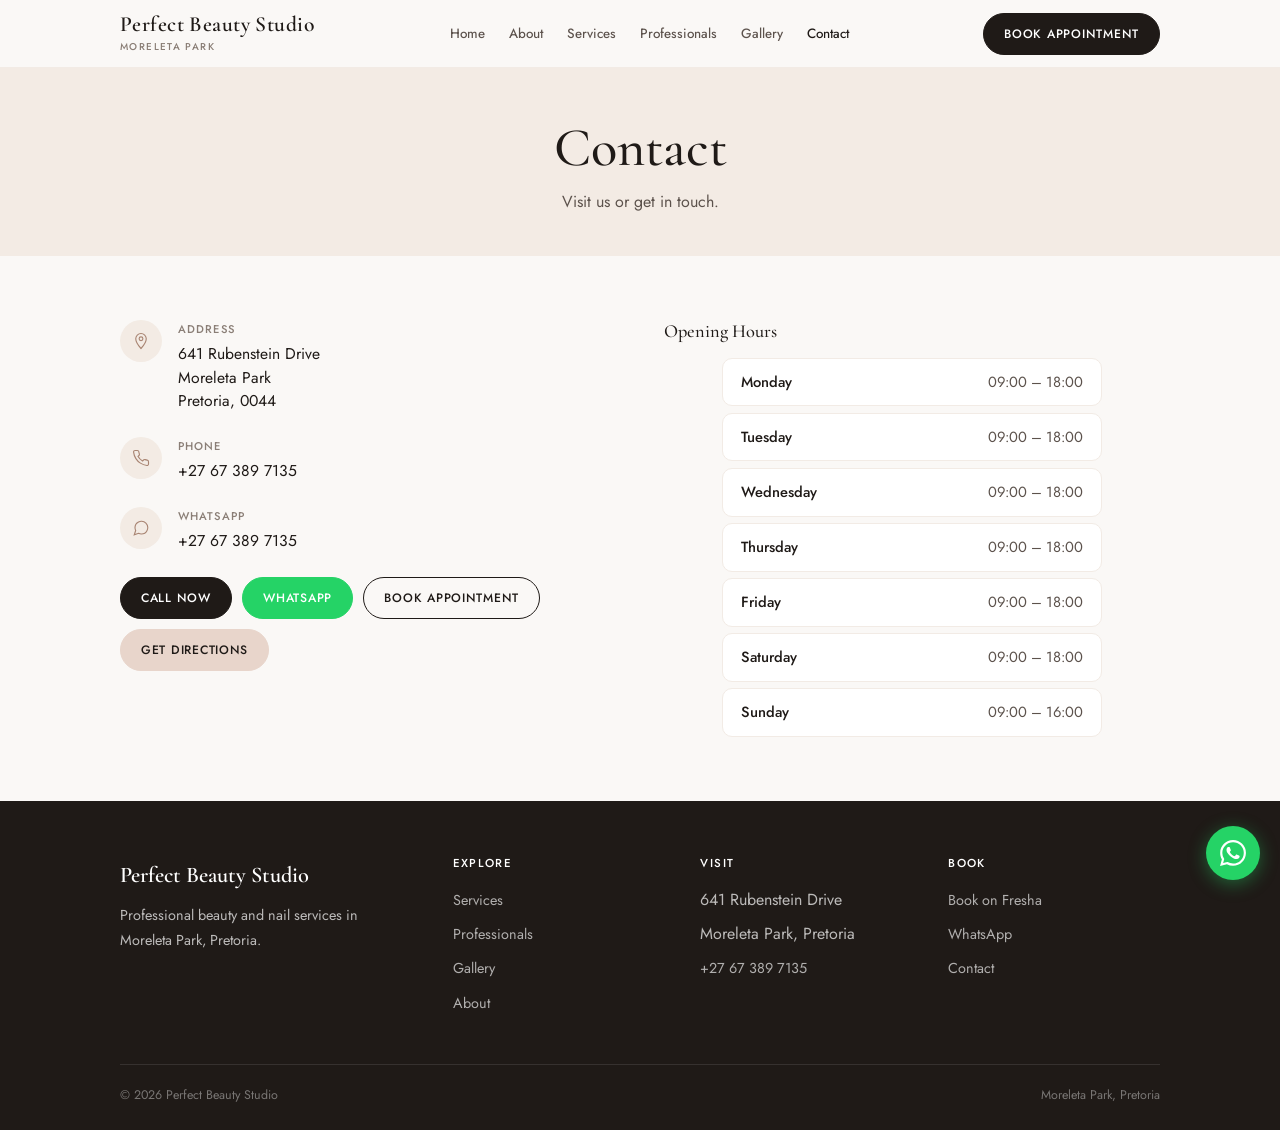
<file: contact.html>
<!DOCTYPE html>
<html lang="en">
<head>
<meta charset="UTF-8">
<meta name="viewport" content="width=device-width, initial-scale=1.0">
<title>Contact | Perfect Beauty Studio</title>
<meta name="description" content="Contact Perfect Beauty Studio in Moreleta Park, Pretoria.">
<link rel="preconnect" href="https://fonts.googleapis.com">
<link rel="preconnect" href="https://fonts.gstatic.com" crossorigin>
<link href="https://fonts.googleapis.com/css2?family=Cormorant+Garamond:ital,wght@0,400;0,500;0,600;1,400&family=Jost:wght@300;400;500;600&display=swap" rel="stylesheet">
<link rel="stylesheet" href="./style.css">
<link rel="icon" href="./favicon.svg" type="image/svg+xml">
</head>
<body>
<header class="header"><div class="container"><nav class="nav" aria-label="Main">
<a href="index.html" class="logo"><span class="logo__name">Perfect Beauty Studio</span><span class="logo__place">Moreleta Park</span></a>
<div class="nav__links"><a href="index.html" class="">Home</a><a href="about.html" class="">About</a><a href="services.html" class="">Services</a><a href="professionals.html" class="">Professionals</a><a href="gallery.html" class="">Gallery</a><a href="contact.html" class="active">Contact</a></div>
<div class="nav__actions">
<a href="https://www.fresha.com/a/perfect-beauty-studio-pretoria-641-rubenstein-drive-vx52zftc" class="btn btn--solid btn--sm nav__book" target="_blank" rel="noopener">Book Appointment</a>
<button class="nav__burger" aria-label="Open menu"><span></span><span></span><span></span></button>
</div></nav></div></header>
<div class="drawer-bg"></div>
<nav class="drawer" aria-label="Mobile"><a href="index.html">Home</a><a href="about.html">About</a><a href="services.html">Services</a><a href="professionals.html">Professionals</a><a href="gallery.html">Gallery</a><a href="contact.html">Contact</a>
<a href="https://www.fresha.com/a/perfect-beauty-studio-pretoria-641-rubenstein-drive-vx52zftc" class="btn btn--solid btn--full" target="_blank" rel="noopener">Book Appointment</a>
</nav><main>
<section class="page-hero"><div class="container">
<h1>Contact</h1>
<p>Visit us or get in touch.</p>
</div></section>
<section class="section"><div class="container">
<div class="contact-grid">
<div>
<div class="contact-block">
<div class="contact-block__icon"><svg width="18" height="18" viewBox="0 0 24 24" fill="none" stroke="currentColor" stroke-width="1.5"><path d="M12 2C8.13 2 5 5.13 5 9c0 5.25 7 13 7 13s7-7.75 7-13c0-3.87-3.13-7-7-7z"/><circle cx="12" cy="9" r="2.5"/></svg></div>
<div><div class="contact-block__label">Address</div>
<div class="contact-block__value">641 Rubenstein Drive<br>Moreleta Park<br>Pretoria, 0044</div></div>
</div>
<div class="contact-block">
<div class="contact-block__icon"><svg width="18" height="18" viewBox="0 0 24 24" fill="none" stroke="currentColor" stroke-width="1.5"><path d="M22 16.92v3a2 2 0 01-2.18 2 19.79 19.79 0 01-8.63-3.07 19.5 19.5 0 01-6-6 19.79 19.79 0 01-3.07-8.67A2 2 0 014.11 2h3a2 2 0 012 1.72c.127.96.361 1.903.7 2.81a2 2 0 01-.45 2.11L8.09 9.91a16 16 0 006 6l1.27-1.27a2 2 0 012.11-.45c.907.339 1.85.573 2.81.7A2 2 0 0122 16.92z"/></svg></div>
<div><div class="contact-block__label">Phone</div>
<div class="contact-block__value"><a href="tel:+27673897135">+27 67 389 7135</a></div></div>
</div>
<div class="contact-block">
<div class="contact-block__icon"><svg width="18" height="18" viewBox="0 0 24 24" fill="none" stroke="currentColor" stroke-width="1.5"><path d="M21 11.5a8.38 8.38 0 01-.9 3.8 8.5 8.5 0 01-7.6 4.7 8.38 8.38 0 01-3.8-.9L3 21l1.9-5.7a8.38 8.38 0 01-.9-3.8 8.5 8.5 0 014.7-7.6 8.38 8.38 0 013.8-.9h.5a8.48 8.48 0 018 8v.5z"/></svg></div>
<div><div class="contact-block__label">WhatsApp</div>
<div class="contact-block__value"><a href="https://wa.me/27673897135?text=Hi%20Perfect%20Beauty%20Studio%2C%20I%27d%20like%20to%20make%20an%20appointment.%20Please%20can%20you%20help%20me%20with%20availability%3F" target="_blank" rel="noopener">+27 67 389 7135</a></div></div>
</div>
<div class="contact-actions">
<a href="tel:+27673897135" class="btn btn--solid btn--sm">Call Now</a>
<a href="https://wa.me/27673897135?text=Hi%20Perfect%20Beauty%20Studio%2C%20I%27d%20like%20to%20make%20an%20appointment.%20Please%20can%20you%20help%20me%20with%20availability%3F" class="btn btn--whatsapp btn--sm" target="_blank" rel="noopener">WhatsApp</a>
<a href="https://www.fresha.com/a/perfect-beauty-studio-pretoria-641-rubenstein-drive-vx52zftc" class="btn btn--ghost btn--sm" target="_blank" rel="noopener">Book Appointment</a>
<a href="https://maps.google.com/?daddr=641+Rubenstein+Drive,+Pretoria,+0044,+Gauteng" class="btn btn--soft btn--sm" target="_blank" rel="noopener">Get Directions</a>
</div>
</div>
<div>
<h3 style="margin-bottom:1rem;font-size:1.15rem;">Opening Hours</h3>
<div class="hours" id="hours">
<div class="hours__row"><span class="hours__day">Monday</span><span class="hours__time">09:00 – 18:00</span></div>
<div class="hours__row"><span class="hours__day">Tuesday</span><span class="hours__time">09:00 – 18:00</span></div>
<div class="hours__row"><span class="hours__day">Wednesday</span><span class="hours__time">09:00 – 18:00</span></div>
<div class="hours__row"><span class="hours__day">Thursday</span><span class="hours__time">09:00 – 18:00</span></div>
<div class="hours__row"><span class="hours__day">Friday</span><span class="hours__time">09:00 – 18:00</span></div>
<div class="hours__row"><span class="hours__day">Saturday</span><span class="hours__time">09:00 – 18:00</span></div>
<div class="hours__row"><span class="hours__day">Sunday</span><span class="hours__time">09:00 – 16:00</span></div>
</div>
</div>
</div>
</div></section>
</main>
<footer class="footer"><div class="container">
<div class="footer__grid">
<div><div class="footer__brand">Perfect Beauty Studio</div>
<p class="footer__desc">Professional beauty and nail services in Moreleta Park, Pretoria.</p></div>
<div><h4>Explore</h4><ul class="footer__links">
<li><a href="services.html">Services</a></li><li><a href="professionals.html">Professionals</a></li>
<li><a href="gallery.html">Gallery</a></li><li><a href="about.html">About</a></li></ul></div>
<div><h4>Visit</h4><ul class="footer__links">
<li>641 Rubenstein Drive</li><li>Moreleta Park, Pretoria</li>
<li><a href="tel:+27673897135">+27 67 389 7135</a></li></ul></div>
<div><h4>Book</h4><ul class="footer__links">
<li><a href="https://www.fresha.com/a/perfect-beauty-studio-pretoria-641-rubenstein-drive-vx52zftc" target="_blank" rel="noopener">Book on Fresha</a></li>
<li><a href="https://wa.me/27673897135?text=Hi%20Perfect%20Beauty%20Studio%2C%20I%27d%20like%20to%20make%20an%20appointment.%20Please%20can%20you%20help%20me%20with%20availability%3F" target="_blank" rel="noopener">WhatsApp</a></li>
<li><a href="contact.html">Contact</a></li></ul></div>
</div>
<div class="footer__bottom"><span>&copy; 2026 Perfect Beauty Studio</span><span>Moreleta Park, Pretoria</span></div>
</div></footer>
<a href="https://wa.me/27673897135?text=Hi%20Perfect%20Beauty%20Studio%2C%20I%27d%20like%20to%20make%20an%20appointment.%20Please%20can%20you%20help%20me%20with%20availability%3F" class="wa-float" target="_blank" rel="noopener" aria-label="WhatsApp">
<svg viewBox="0 0 24 24"><path d="M17.472 14.382c-.297-.149-1.758-.867-2.03-.967-.273-.099-.471-.148-.67.15-.197.297-.767.966-.94 1.164-.173.199-.347.223-.644.075-.297-.15-1.255-.463-2.39-1.475-.883-.788-1.48-1.761-1.653-2.059-.173-.297-.018-.458.13-.606.134-.133.298-.347.446-.52.149-.174.198-.298.298-.497.099-.198.05-.371-.025-.52-.075-.149-.669-1.612-.916-2.207-.242-.579-.487-.5-.669-.51-.173-.008-.371-.01-.57-.01-.198 0-.52.074-.792.372-.272.297-1.04 1.016-1.04 2.479 0 1.462 1.065 2.875 1.213 3.074.149.198 2.096 3.2 5.077 4.487.709.306 1.262.489 1.694.625.712.227 1.36.195 1.871.118.571-.085 1.758-.719 2.006-1.413.248-.694.248-1.289.173-1.413-.074-.124-.272-.198-.57-.347m-5.421 7.403h-.004a9.87 9.87 0 01-5.031-1.378l-.361-.214-3.741.982.998-3.648-.235-.374a9.86 9.86 0 01-1.51-5.26c.001-5.45 4.436-9.884 9.888-9.884 2.64 0 5.122 1.03 6.988 2.898a9.825 9.825 0 012.893 6.994c-.003 5.45-4.435 9.884-9.885 9.884m8.413-18.297A11.815 11.815 0 0012.05 0C5.495 0 .16 5.335.157 11.892c0 2.096.547 4.142 1.588 5.945L.057 24l6.305-1.654a11.882 11.882 0 005.683 1.448h.005c6.554 0 11.89-5.335 11.893-11.893a11.821 11.821 0 00-3.48-8.413z"/></svg>
</a>
<a href="#" class="top-btn" aria-label="Back to top"><svg viewBox="0 0 24 24" fill="none" stroke="currentColor" stroke-width="2"><path d="M18 15l-6-6-6 6"/></svg></a>
<script src="./script.js"></script></body></html>
</file>
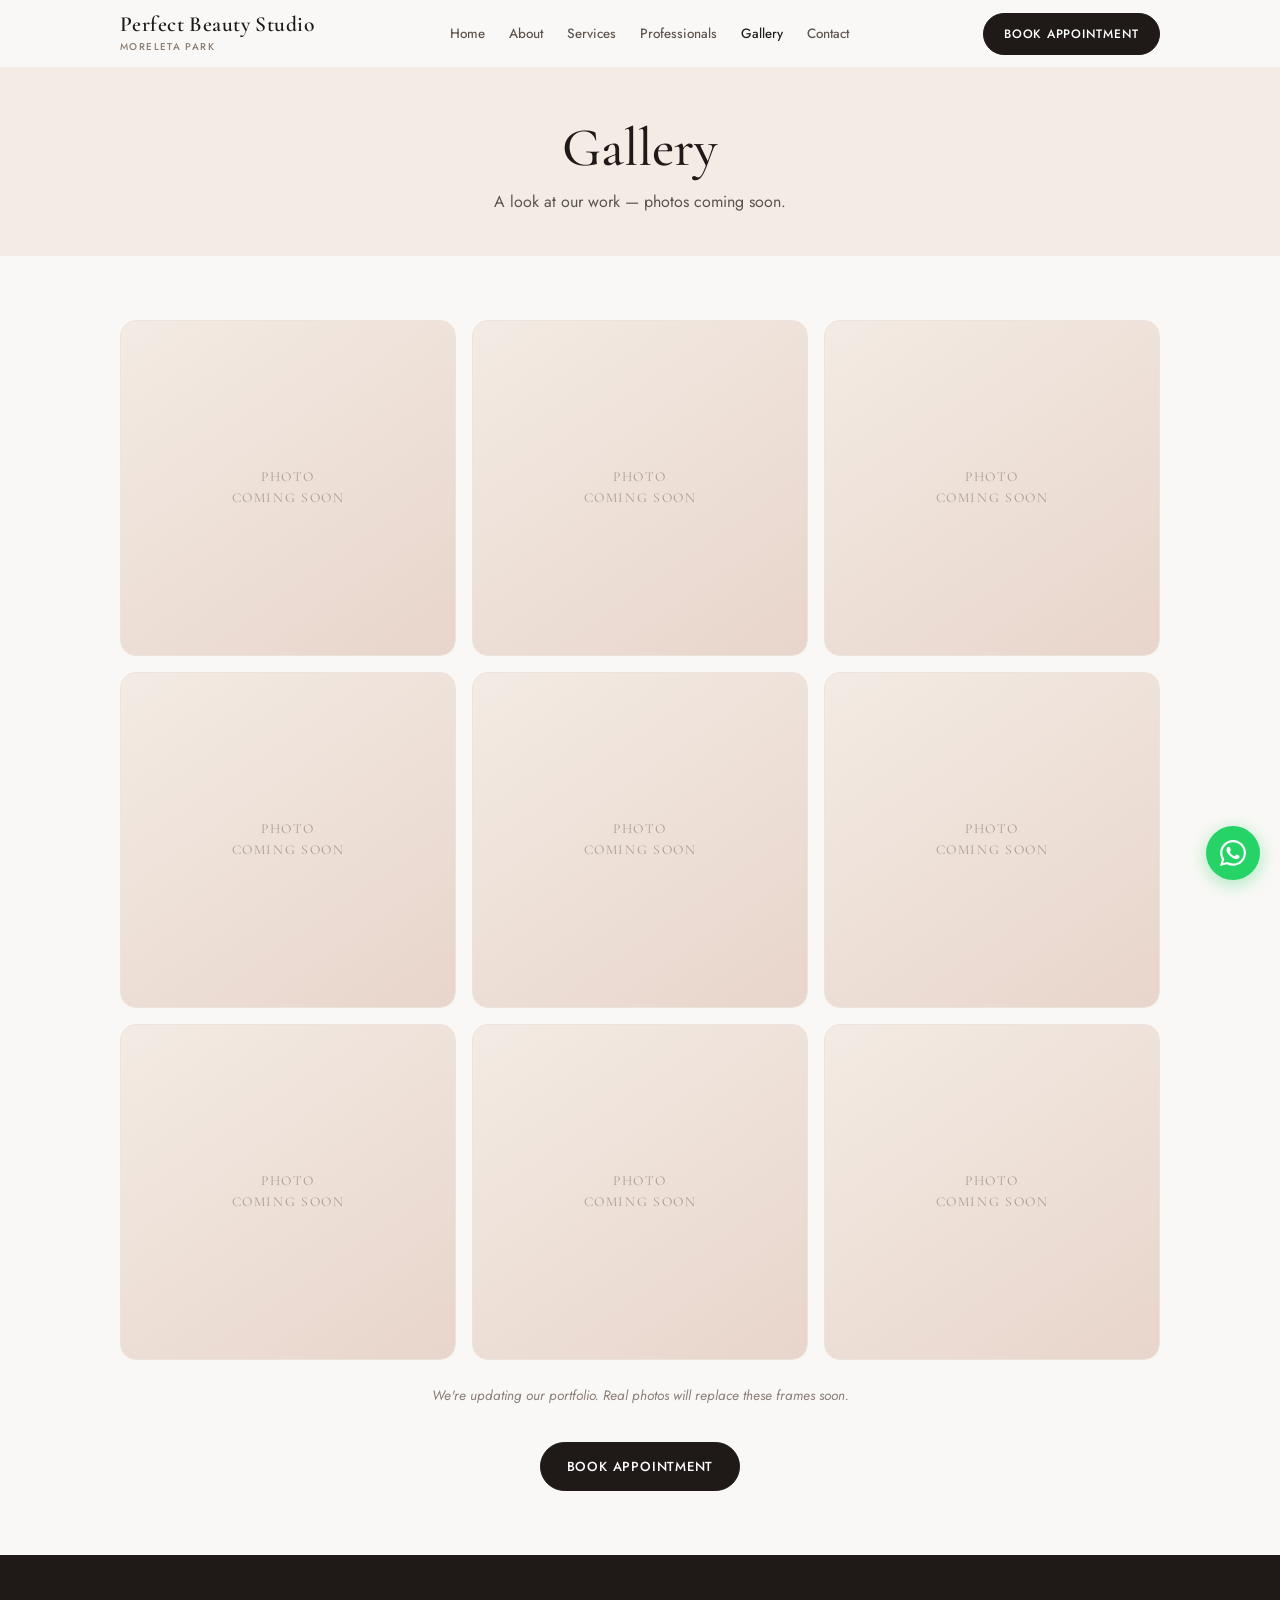
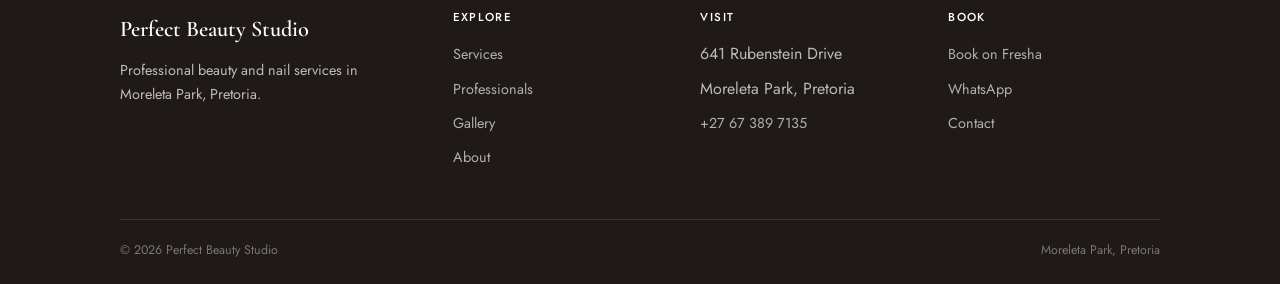
<file: gallery.html>
<!DOCTYPE html>
<html lang="en">
<head>
<meta charset="UTF-8">
<meta name="viewport" content="width=device-width, initial-scale=1.0">
<title>Gallery | Perfect Beauty Studio</title>
<meta name="description" content="Gallery of Perfect Beauty Studio, Moreleta Park.">
<link rel="preconnect" href="https://fonts.googleapis.com">
<link rel="preconnect" href="https://fonts.gstatic.com" crossorigin>
<link href="https://fonts.googleapis.com/css2?family=Cormorant+Garamond:ital,wght@0,400;0,500;0,600;1,400&family=Jost:wght@300;400;500;600&display=swap" rel="stylesheet">
<link rel="stylesheet" href="./style.css">
<link rel="icon" href="./favicon.svg" type="image/svg+xml">
</head>
<body>
<header class="header"><div class="container"><nav class="nav" aria-label="Main">
<a href="index.html" class="logo"><span class="logo__name">Perfect Beauty Studio</span><span class="logo__place">Moreleta Park</span></a>
<div class="nav__links"><a href="index.html" class="">Home</a><a href="about.html" class="">About</a><a href="services.html" class="">Services</a><a href="professionals.html" class="">Professionals</a><a href="gallery.html" class="active">Gallery</a><a href="contact.html" class="">Contact</a></div>
<div class="nav__actions">
<a href="https://www.fresha.com/a/perfect-beauty-studio-pretoria-641-rubenstein-drive-vx52zftc" class="btn btn--solid btn--sm nav__book" target="_blank" rel="noopener">Book Appointment</a>
<button class="nav__burger" aria-label="Open menu"><span></span><span></span><span></span></button>
</div></nav></div></header>
<div class="drawer-bg"></div>
<nav class="drawer" aria-label="Mobile"><a href="index.html">Home</a><a href="about.html">About</a><a href="services.html">Services</a><a href="professionals.html">Professionals</a><a href="gallery.html">Gallery</a><a href="contact.html">Contact</a>
<a href="https://www.fresha.com/a/perfect-beauty-studio-pretoria-641-rubenstein-drive-vx52zftc" class="btn btn--solid btn--full" target="_blank" rel="noopener">Book Appointment</a>
</nav><main>
<section class="page-hero"><div class="container">
<h1>Gallery</h1>
<p>A look at our work — photos coming soon.</p>
</div></section>
<section class="section"><div class="container">
<div class="gallery-grid"><div class="media-frame media-frame--square"><span class="media-frame__label">Photo<br>Coming Soon</span></div><div class="media-frame media-frame--square"><span class="media-frame__label">Photo<br>Coming Soon</span></div><div class="media-frame media-frame--square"><span class="media-frame__label">Photo<br>Coming Soon</span></div><div class="media-frame media-frame--square"><span class="media-frame__label">Photo<br>Coming Soon</span></div><div class="media-frame media-frame--square"><span class="media-frame__label">Photo<br>Coming Soon</span></div><div class="media-frame media-frame--square"><span class="media-frame__label">Photo<br>Coming Soon</span></div><div class="media-frame media-frame--square"><span class="media-frame__label">Photo<br>Coming Soon</span></div><div class="media-frame media-frame--square"><span class="media-frame__label">Photo<br>Coming Soon</span></div><div class="media-frame media-frame--square"><span class="media-frame__label">Photo<br>Coming Soon</span></div></div>
<p class="note">We're updating our portfolio. Real photos will replace these frames soon.</p>
<div class="text-center mt-3">
<a href="https://www.fresha.com/a/perfect-beauty-studio-pretoria-641-rubenstein-drive-vx52zftc" class="btn btn--solid" target="_blank" rel="noopener">Book Appointment</a>
</div>
</div></section>
</main>
<footer class="footer"><div class="container">
<div class="footer__grid">
<div><div class="footer__brand">Perfect Beauty Studio</div>
<p class="footer__desc">Professional beauty and nail services in Moreleta Park, Pretoria.</p></div>
<div><h4>Explore</h4><ul class="footer__links">
<li><a href="services.html">Services</a></li><li><a href="professionals.html">Professionals</a></li>
<li><a href="gallery.html">Gallery</a></li><li><a href="about.html">About</a></li></ul></div>
<div><h4>Visit</h4><ul class="footer__links">
<li>641 Rubenstein Drive</li><li>Moreleta Park, Pretoria</li>
<li><a href="tel:+27673897135">+27 67 389 7135</a></li></ul></div>
<div><h4>Book</h4><ul class="footer__links">
<li><a href="https://www.fresha.com/a/perfect-beauty-studio-pretoria-641-rubenstein-drive-vx52zftc" target="_blank" rel="noopener">Book on Fresha</a></li>
<li><a href="https://wa.me/27673897135?text=Hi%20Perfect%20Beauty%20Studio%2C%20I%27d%20like%20to%20make%20an%20appointment.%20Please%20can%20you%20help%20me%20with%20availability%3F" target="_blank" rel="noopener">WhatsApp</a></li>
<li><a href="contact.html">Contact</a></li></ul></div>
</div>
<div class="footer__bottom"><span>&copy; 2026 Perfect Beauty Studio</span><span>Moreleta Park, Pretoria</span></div>
</div></footer>
<a href="https://wa.me/27673897135?text=Hi%20Perfect%20Beauty%20Studio%2C%20I%27d%20like%20to%20make%20an%20appointment.%20Please%20can%20you%20help%20me%20with%20availability%3F" class="wa-float" target="_blank" rel="noopener" aria-label="WhatsApp">
<svg viewBox="0 0 24 24"><path d="M17.472 14.382c-.297-.149-1.758-.867-2.03-.967-.273-.099-.471-.148-.67.15-.197.297-.767.966-.94 1.164-.173.199-.347.223-.644.075-.297-.15-1.255-.463-2.39-1.475-.883-.788-1.48-1.761-1.653-2.059-.173-.297-.018-.458.13-.606.134-.133.298-.347.446-.52.149-.174.198-.298.298-.497.099-.198.05-.371-.025-.52-.075-.149-.669-1.612-.916-2.207-.242-.579-.487-.5-.669-.51-.173-.008-.371-.01-.57-.01-.198 0-.52.074-.792.372-.272.297-1.04 1.016-1.04 2.479 0 1.462 1.065 2.875 1.213 3.074.149.198 2.096 3.2 5.077 4.487.709.306 1.262.489 1.694.625.712.227 1.36.195 1.871.118.571-.085 1.758-.719 2.006-1.413.248-.694.248-1.289.173-1.413-.074-.124-.272-.198-.57-.347m-5.421 7.403h-.004a9.87 9.87 0 01-5.031-1.378l-.361-.214-3.741.982.998-3.648-.235-.374a9.86 9.86 0 01-1.51-5.26c.001-5.45 4.436-9.884 9.888-9.884 2.64 0 5.122 1.03 6.988 2.898a9.825 9.825 0 012.893 6.994c-.003 5.45-4.435 9.884-9.885 9.884m8.413-18.297A11.815 11.815 0 0012.05 0C5.495 0 .16 5.335.157 11.892c0 2.096.547 4.142 1.588 5.945L.057 24l6.305-1.654a11.882 11.882 0 005.683 1.448h.005c6.554 0 11.89-5.335 11.893-11.893a11.821 11.821 0 00-3.48-8.413z"/></svg>
</a>
<a href="#" class="top-btn" aria-label="Back to top"><svg viewBox="0 0 24 24" fill="none" stroke="currentColor" stroke-width="2"><path d="M18 15l-6-6-6 6"/></svg></a>
<script src="./script.js"></script></body></html>
</file>
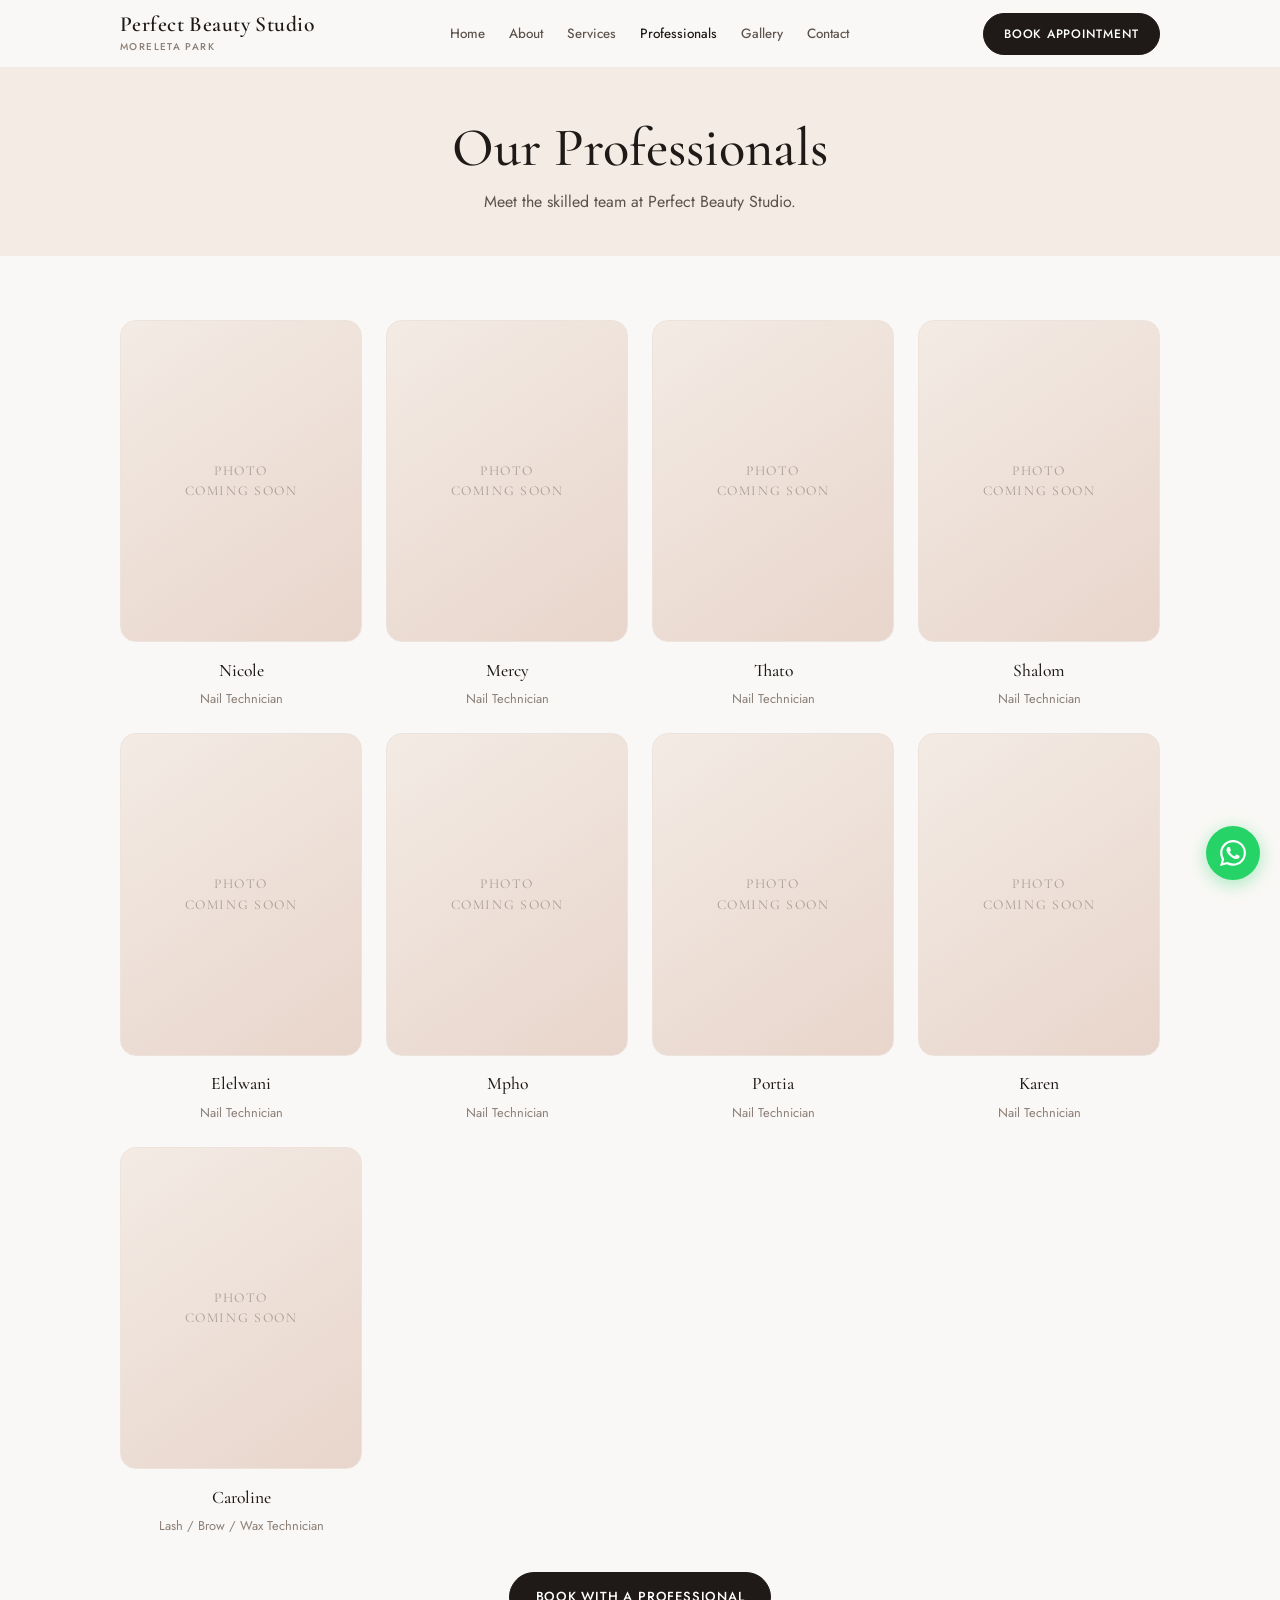
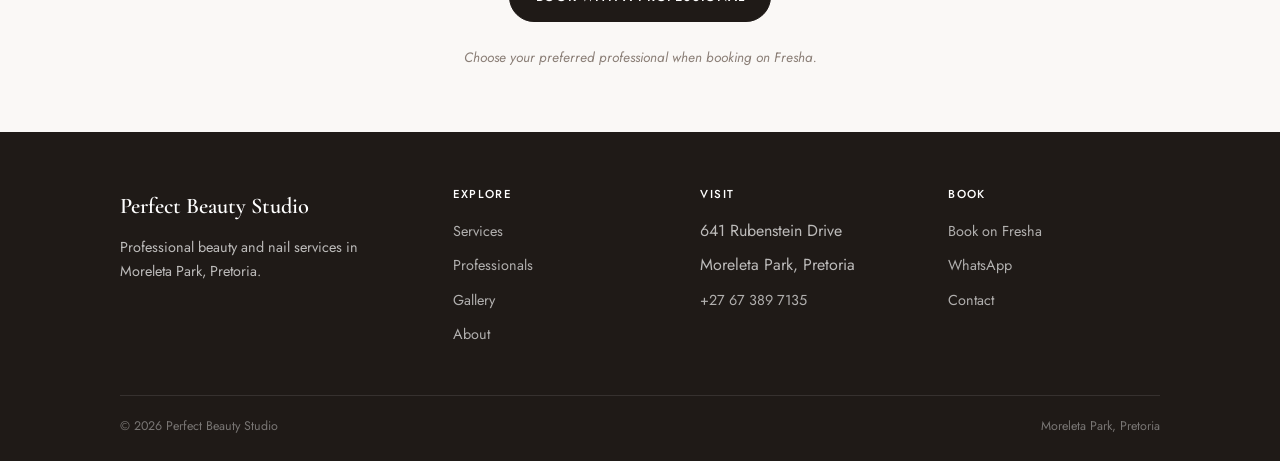
<file: professionals.html>
<!DOCTYPE html>
<html lang="en">
<head>
<meta charset="UTF-8">
<meta name="viewport" content="width=device-width, initial-scale=1.0">
<title>Professionals | Perfect Beauty Studio</title>
<meta name="description" content="Meet the team at Perfect Beauty Studio in Moreleta Park, Pretoria.">
<link rel="preconnect" href="https://fonts.googleapis.com">
<link rel="preconnect" href="https://fonts.gstatic.com" crossorigin>
<link href="https://fonts.googleapis.com/css2?family=Cormorant+Garamond:ital,wght@0,400;0,500;0,600;1,400&family=Jost:wght@300;400;500;600&display=swap" rel="stylesheet">
<link rel="stylesheet" href="./style.css">
<link rel="icon" href="./favicon.svg" type="image/svg+xml">
</head>
<body>
<header class="header"><div class="container"><nav class="nav" aria-label="Main">
<a href="index.html" class="logo"><span class="logo__name">Perfect Beauty Studio</span><span class="logo__place">Moreleta Park</span></a>
<div class="nav__links"><a href="index.html" class="">Home</a><a href="about.html" class="">About</a><a href="services.html" class="">Services</a><a href="professionals.html" class="active">Professionals</a><a href="gallery.html" class="">Gallery</a><a href="contact.html" class="">Contact</a></div>
<div class="nav__actions">
<a href="https://www.fresha.com/a/perfect-beauty-studio-pretoria-641-rubenstein-drive-vx52zftc" class="btn btn--solid btn--sm nav__book" target="_blank" rel="noopener">Book Appointment</a>
<button class="nav__burger" aria-label="Open menu"><span></span><span></span><span></span></button>
</div></nav></div></header>
<div class="drawer-bg"></div>
<nav class="drawer" aria-label="Mobile"><a href="index.html">Home</a><a href="about.html">About</a><a href="services.html">Services</a><a href="professionals.html">Professionals</a><a href="gallery.html">Gallery</a><a href="contact.html">Contact</a>
<a href="https://www.fresha.com/a/perfect-beauty-studio-pretoria-641-rubenstein-drive-vx52zftc" class="btn btn--solid btn--full" target="_blank" rel="noopener">Book Appointment</a>
</nav><main>
<section class="page-hero"><div class="container">
<h1>Our Professionals</h1>
<p>Meet the skilled team at Perfect Beauty Studio.</p>
</div></section>
<section class="section"><div class="container">
<div class="team-grid"><div class="team-card">
<div class="media-frame media-frame--portrait"><span class="media-frame__label">Photo<br>Coming Soon</span></div>
<div class="team-card__name">Nicole</div>
<div class="team-card__role">Nail Technician</div>
</div><div class="team-card">
<div class="media-frame media-frame--portrait"><span class="media-frame__label">Photo<br>Coming Soon</span></div>
<div class="team-card__name">Mercy</div>
<div class="team-card__role">Nail Technician</div>
</div><div class="team-card">
<div class="media-frame media-frame--portrait"><span class="media-frame__label">Photo<br>Coming Soon</span></div>
<div class="team-card__name">Thato</div>
<div class="team-card__role">Nail Technician</div>
</div><div class="team-card">
<div class="media-frame media-frame--portrait"><span class="media-frame__label">Photo<br>Coming Soon</span></div>
<div class="team-card__name">Shalom</div>
<div class="team-card__role">Nail Technician</div>
</div><div class="team-card">
<div class="media-frame media-frame--portrait"><span class="media-frame__label">Photo<br>Coming Soon</span></div>
<div class="team-card__name">Elelwani</div>
<div class="team-card__role">Nail Technician</div>
</div><div class="team-card">
<div class="media-frame media-frame--portrait"><span class="media-frame__label">Photo<br>Coming Soon</span></div>
<div class="team-card__name">Mpho</div>
<div class="team-card__role">Nail Technician</div>
</div><div class="team-card">
<div class="media-frame media-frame--portrait"><span class="media-frame__label">Photo<br>Coming Soon</span></div>
<div class="team-card__name">Portia</div>
<div class="team-card__role">Nail Technician</div>
</div><div class="team-card">
<div class="media-frame media-frame--portrait"><span class="media-frame__label">Photo<br>Coming Soon</span></div>
<div class="team-card__name">Karen</div>
<div class="team-card__role">Nail Technician</div>
</div><div class="team-card">
<div class="media-frame media-frame--portrait"><span class="media-frame__label">Photo<br>Coming Soon</span></div>
<div class="team-card__name">Caroline</div>
<div class="team-card__role">Lash / Brow / Wax Technician</div>
</div></div>
<div class="text-center mt-3">
<a href="https://www.fresha.com/a/perfect-beauty-studio-pretoria-641-rubenstein-drive-vx52zftc" class="btn btn--solid" target="_blank" rel="noopener">Book with a Professional</a>
</div>
<p class="note">Choose your preferred professional when booking on Fresha.</p>
</div></section>
</main>
<footer class="footer"><div class="container">
<div class="footer__grid">
<div><div class="footer__brand">Perfect Beauty Studio</div>
<p class="footer__desc">Professional beauty and nail services in Moreleta Park, Pretoria.</p></div>
<div><h4>Explore</h4><ul class="footer__links">
<li><a href="services.html">Services</a></li><li><a href="professionals.html">Professionals</a></li>
<li><a href="gallery.html">Gallery</a></li><li><a href="about.html">About</a></li></ul></div>
<div><h4>Visit</h4><ul class="footer__links">
<li>641 Rubenstein Drive</li><li>Moreleta Park, Pretoria</li>
<li><a href="tel:+27673897135">+27 67 389 7135</a></li></ul></div>
<div><h4>Book</h4><ul class="footer__links">
<li><a href="https://www.fresha.com/a/perfect-beauty-studio-pretoria-641-rubenstein-drive-vx52zftc" target="_blank" rel="noopener">Book on Fresha</a></li>
<li><a href="https://wa.me/27673897135?text=Hi%20Perfect%20Beauty%20Studio%2C%20I%27d%20like%20to%20make%20an%20appointment.%20Please%20can%20you%20help%20me%20with%20availability%3F" target="_blank" rel="noopener">WhatsApp</a></li>
<li><a href="contact.html">Contact</a></li></ul></div>
</div>
<div class="footer__bottom"><span>&copy; 2026 Perfect Beauty Studio</span><span>Moreleta Park, Pretoria</span></div>
</div></footer>
<a href="https://wa.me/27673897135?text=Hi%20Perfect%20Beauty%20Studio%2C%20I%27d%20like%20to%20make%20an%20appointment.%20Please%20can%20you%20help%20me%20with%20availability%3F" class="wa-float" target="_blank" rel="noopener" aria-label="WhatsApp">
<svg viewBox="0 0 24 24"><path d="M17.472 14.382c-.297-.149-1.758-.867-2.03-.967-.273-.099-.471-.148-.67.15-.197.297-.767.966-.94 1.164-.173.199-.347.223-.644.075-.297-.15-1.255-.463-2.39-1.475-.883-.788-1.48-1.761-1.653-2.059-.173-.297-.018-.458.13-.606.134-.133.298-.347.446-.52.149-.174.198-.298.298-.497.099-.198.05-.371-.025-.52-.075-.149-.669-1.612-.916-2.207-.242-.579-.487-.5-.669-.51-.173-.008-.371-.01-.57-.01-.198 0-.52.074-.792.372-.272.297-1.04 1.016-1.04 2.479 0 1.462 1.065 2.875 1.213 3.074.149.198 2.096 3.2 5.077 4.487.709.306 1.262.489 1.694.625.712.227 1.36.195 1.871.118.571-.085 1.758-.719 2.006-1.413.248-.694.248-1.289.173-1.413-.074-.124-.272-.198-.57-.347m-5.421 7.403h-.004a9.87 9.87 0 01-5.031-1.378l-.361-.214-3.741.982.998-3.648-.235-.374a9.86 9.86 0 01-1.51-5.26c.001-5.45 4.436-9.884 9.888-9.884 2.64 0 5.122 1.03 6.988 2.898a9.825 9.825 0 012.893 6.994c-.003 5.45-4.435 9.884-9.885 9.884m8.413-18.297A11.815 11.815 0 0012.05 0C5.495 0 .16 5.335.157 11.892c0 2.096.547 4.142 1.588 5.945L.057 24l6.305-1.654a11.882 11.882 0 005.683 1.448h.005c6.554 0 11.89-5.335 11.893-11.893a11.821 11.821 0 00-3.48-8.413z"/></svg>
</a>
<a href="#" class="top-btn" aria-label="Back to top"><svg viewBox="0 0 24 24" fill="none" stroke="currentColor" stroke-width="2"><path d="M18 15l-6-6-6 6"/></svg></a>
<script src="./script.js"></script></body></html>
</file>
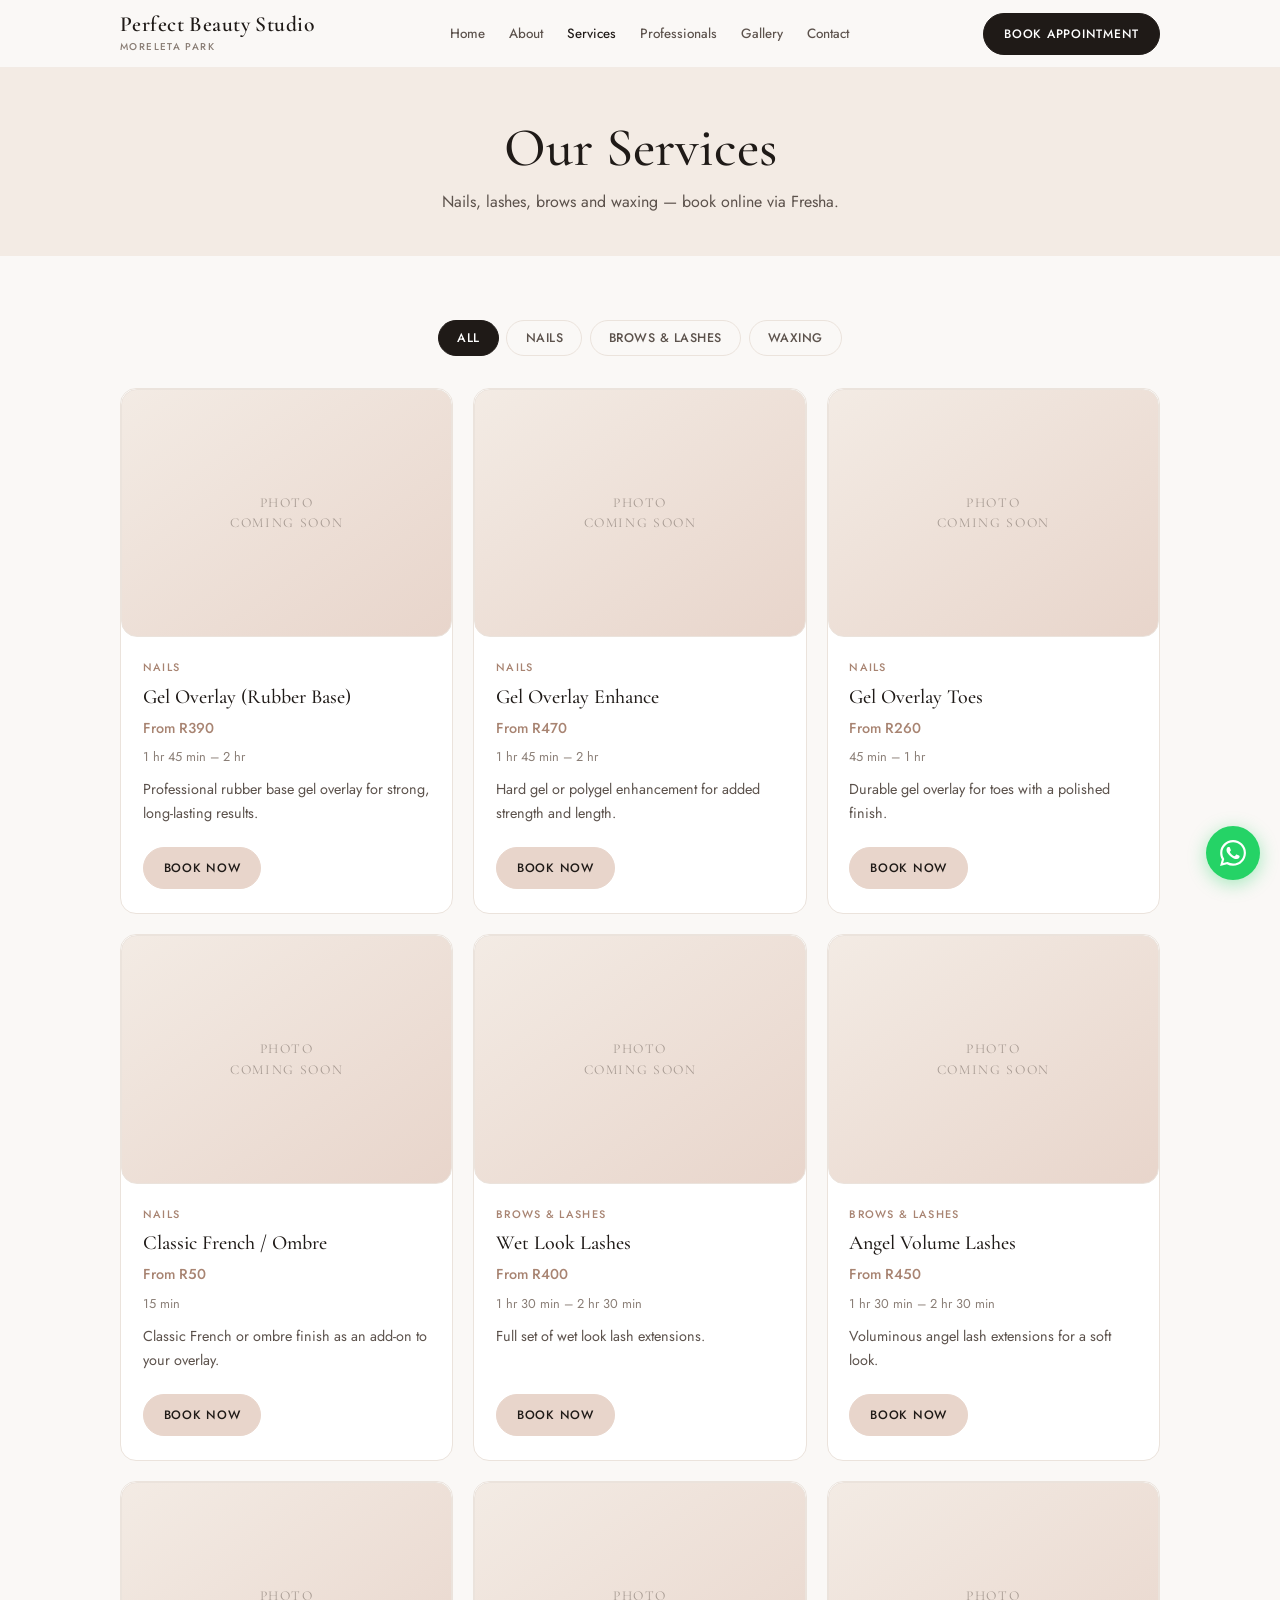
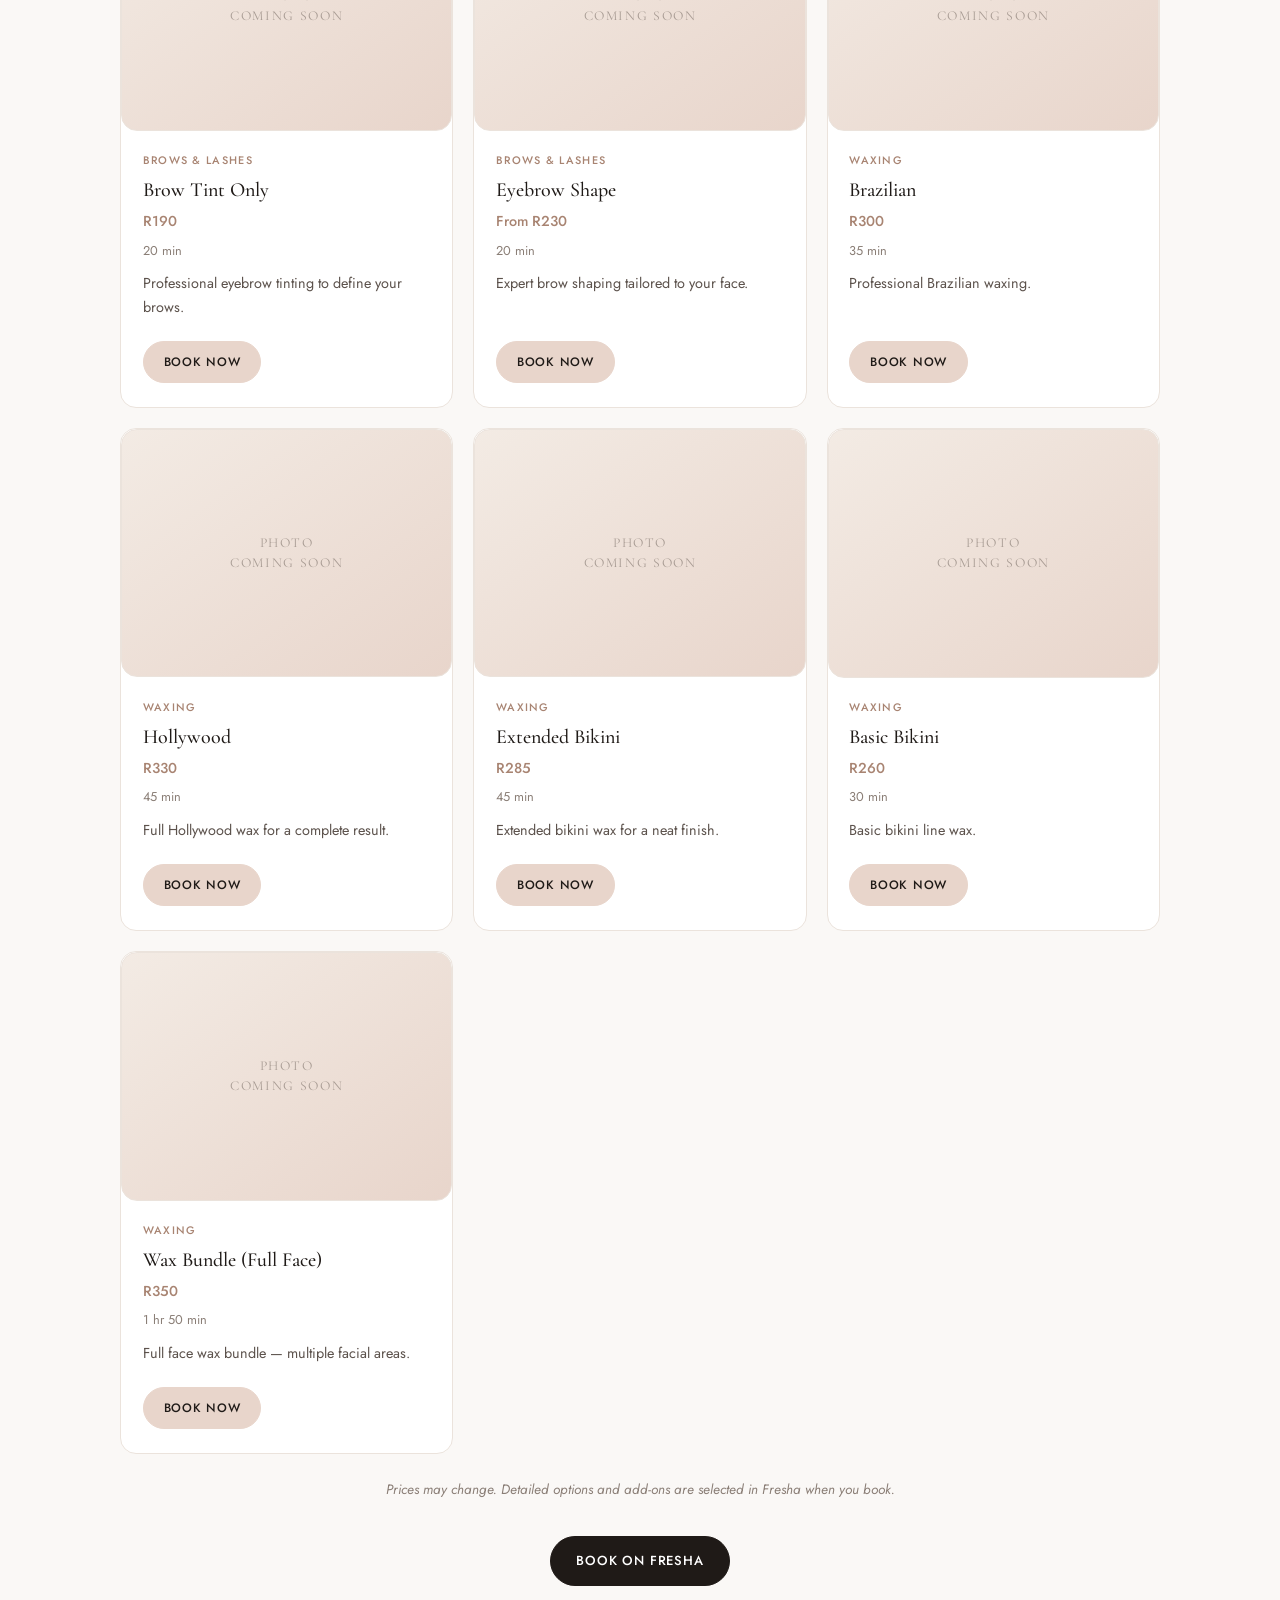
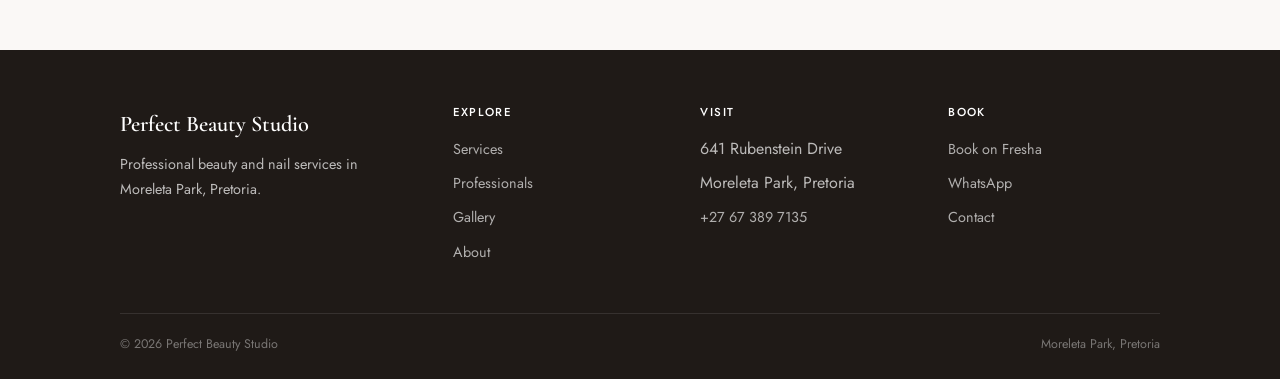
<file: services.html>
<!DOCTYPE html>
<html lang="en">
<head>
<meta charset="UTF-8">
<meta name="viewport" content="width=device-width, initial-scale=1.0">
<title>Services | Perfect Beauty Studio</title>
<meta name="description" content="Nail, lash, brow and waxing services at Perfect Beauty Studio, Moreleta Park.">
<link rel="preconnect" href="https://fonts.googleapis.com">
<link rel="preconnect" href="https://fonts.gstatic.com" crossorigin>
<link href="https://fonts.googleapis.com/css2?family=Cormorant+Garamond:ital,wght@0,400;0,500;0,600;1,400&family=Jost:wght@300;400;500;600&display=swap" rel="stylesheet">
<link rel="stylesheet" href="./style.css">
<link rel="icon" href="./favicon.svg" type="image/svg+xml">
</head>
<body>
<header class="header"><div class="container"><nav class="nav" aria-label="Main">
<a href="index.html" class="logo"><span class="logo__name">Perfect Beauty Studio</span><span class="logo__place">Moreleta Park</span></a>
<div class="nav__links"><a href="index.html" class="">Home</a><a href="about.html" class="">About</a><a href="services.html" class="active">Services</a><a href="professionals.html" class="">Professionals</a><a href="gallery.html" class="">Gallery</a><a href="contact.html" class="">Contact</a></div>
<div class="nav__actions">
<a href="https://www.fresha.com/a/perfect-beauty-studio-pretoria-641-rubenstein-drive-vx52zftc" class="btn btn--solid btn--sm nav__book" target="_blank" rel="noopener">Book Appointment</a>
<button class="nav__burger" aria-label="Open menu"><span></span><span></span><span></span></button>
</div></nav></div></header>
<div class="drawer-bg"></div>
<nav class="drawer" aria-label="Mobile"><a href="index.html">Home</a><a href="about.html">About</a><a href="services.html">Services</a><a href="professionals.html">Professionals</a><a href="gallery.html">Gallery</a><a href="contact.html">Contact</a>
<a href="https://www.fresha.com/a/perfect-beauty-studio-pretoria-641-rubenstein-drive-vx52zftc" class="btn btn--solid btn--full" target="_blank" rel="noopener">Book Appointment</a>
</nav><main>
<section class="page-hero"><div class="container">
<h1>Our Services</h1>
<p>Nails, lashes, brows and waxing — book online via Fresha.</p>
</div></section>
<section class="section"><div class="container">
<div class="tabs">
<button class="tab is-active" data-filter="all">All</button>
<button class="tab" data-filter="nails">Nails</button>
<button class="tab" data-filter="brows">Brows &amp; Lashes</button>
<button class="tab" data-filter="waxing">Waxing</button>
</div>
<div class="cards cards--3"><article class="card" data-cat="nails">
<div class="media-frame media-frame--card"><span class="media-frame__label">Photo<br>Coming Soon</span></div>
<div class="card__body">
<span class="card__cat">Nails</span>
<h3 class="card__title">Gel Overlay (Rubber Base)</h3>
<p class="card__meta">From R390</p>
<p class="card__time">1 hr 45 min – 2 hr</p>
<p class="card__text">Professional rubber base gel overlay for strong, long-lasting results.</p>
<a href="https://www.fresha.com/a/perfect-beauty-studio-pretoria-641-rubenstein-drive-vx52zftc" class="btn btn--soft btn--sm" target="_blank" rel="noopener">Book Now</a>
</div></article><article class="card" data-cat="nails">
<div class="media-frame media-frame--card"><span class="media-frame__label">Photo<br>Coming Soon</span></div>
<div class="card__body">
<span class="card__cat">Nails</span>
<h3 class="card__title">Gel Overlay Enhance</h3>
<p class="card__meta">From R470</p>
<p class="card__time">1 hr 45 min – 2 hr</p>
<p class="card__text">Hard gel or polygel enhancement for added strength and length.</p>
<a href="https://www.fresha.com/a/perfect-beauty-studio-pretoria-641-rubenstein-drive-vx52zftc" class="btn btn--soft btn--sm" target="_blank" rel="noopener">Book Now</a>
</div></article><article class="card" data-cat="nails">
<div class="media-frame media-frame--card"><span class="media-frame__label">Photo<br>Coming Soon</span></div>
<div class="card__body">
<span class="card__cat">Nails</span>
<h3 class="card__title">Gel Overlay Toes</h3>
<p class="card__meta">From R260</p>
<p class="card__time">45 min – 1 hr</p>
<p class="card__text">Durable gel overlay for toes with a polished finish.</p>
<a href="https://www.fresha.com/a/perfect-beauty-studio-pretoria-641-rubenstein-drive-vx52zftc" class="btn btn--soft btn--sm" target="_blank" rel="noopener">Book Now</a>
</div></article><article class="card" data-cat="nails">
<div class="media-frame media-frame--card"><span class="media-frame__label">Photo<br>Coming Soon</span></div>
<div class="card__body">
<span class="card__cat">Nails</span>
<h3 class="card__title">Classic French / Ombre</h3>
<p class="card__meta">From R50</p>
<p class="card__time">15 min</p>
<p class="card__text">Classic French or ombre finish as an add-on to your overlay.</p>
<a href="https://www.fresha.com/a/perfect-beauty-studio-pretoria-641-rubenstein-drive-vx52zftc" class="btn btn--soft btn--sm" target="_blank" rel="noopener">Book Now</a>
</div></article><article class="card" data-cat="brows">
<div class="media-frame media-frame--card"><span class="media-frame__label">Photo<br>Coming Soon</span></div>
<div class="card__body">
<span class="card__cat">Brows & Lashes</span>
<h3 class="card__title">Wet Look Lashes</h3>
<p class="card__meta">From R400</p>
<p class="card__time">1 hr 30 min – 2 hr 30 min</p>
<p class="card__text">Full set of wet look lash extensions.</p>
<a href="https://www.fresha.com/a/perfect-beauty-studio-pretoria-641-rubenstein-drive-vx52zftc" class="btn btn--soft btn--sm" target="_blank" rel="noopener">Book Now</a>
</div></article><article class="card" data-cat="brows">
<div class="media-frame media-frame--card"><span class="media-frame__label">Photo<br>Coming Soon</span></div>
<div class="card__body">
<span class="card__cat">Brows & Lashes</span>
<h3 class="card__title">Angel Volume Lashes</h3>
<p class="card__meta">From R450</p>
<p class="card__time">1 hr 30 min – 2 hr 30 min</p>
<p class="card__text">Voluminous angel lash extensions for a soft look.</p>
<a href="https://www.fresha.com/a/perfect-beauty-studio-pretoria-641-rubenstein-drive-vx52zftc" class="btn btn--soft btn--sm" target="_blank" rel="noopener">Book Now</a>
</div></article><article class="card" data-cat="brows">
<div class="media-frame media-frame--card"><span class="media-frame__label">Photo<br>Coming Soon</span></div>
<div class="card__body">
<span class="card__cat">Brows & Lashes</span>
<h3 class="card__title">Brow Tint Only</h3>
<p class="card__meta">R190</p>
<p class="card__time">20 min</p>
<p class="card__text">Professional eyebrow tinting to define your brows.</p>
<a href="https://www.fresha.com/a/perfect-beauty-studio-pretoria-641-rubenstein-drive-vx52zftc" class="btn btn--soft btn--sm" target="_blank" rel="noopener">Book Now</a>
</div></article><article class="card" data-cat="brows">
<div class="media-frame media-frame--card"><span class="media-frame__label">Photo<br>Coming Soon</span></div>
<div class="card__body">
<span class="card__cat">Brows & Lashes</span>
<h3 class="card__title">Eyebrow Shape</h3>
<p class="card__meta">From R230</p>
<p class="card__time">20 min</p>
<p class="card__text">Expert brow shaping tailored to your face.</p>
<a href="https://www.fresha.com/a/perfect-beauty-studio-pretoria-641-rubenstein-drive-vx52zftc" class="btn btn--soft btn--sm" target="_blank" rel="noopener">Book Now</a>
</div></article><article class="card" data-cat="waxing">
<div class="media-frame media-frame--card"><span class="media-frame__label">Photo<br>Coming Soon</span></div>
<div class="card__body">
<span class="card__cat">Waxing</span>
<h3 class="card__title">Brazilian</h3>
<p class="card__meta">R300</p>
<p class="card__time">35 min</p>
<p class="card__text">Professional Brazilian waxing.</p>
<a href="https://www.fresha.com/a/perfect-beauty-studio-pretoria-641-rubenstein-drive-vx52zftc" class="btn btn--soft btn--sm" target="_blank" rel="noopener">Book Now</a>
</div></article><article class="card" data-cat="waxing">
<div class="media-frame media-frame--card"><span class="media-frame__label">Photo<br>Coming Soon</span></div>
<div class="card__body">
<span class="card__cat">Waxing</span>
<h3 class="card__title">Hollywood</h3>
<p class="card__meta">R330</p>
<p class="card__time">45 min</p>
<p class="card__text">Full Hollywood wax for a complete result.</p>
<a href="https://www.fresha.com/a/perfect-beauty-studio-pretoria-641-rubenstein-drive-vx52zftc" class="btn btn--soft btn--sm" target="_blank" rel="noopener">Book Now</a>
</div></article><article class="card" data-cat="waxing">
<div class="media-frame media-frame--card"><span class="media-frame__label">Photo<br>Coming Soon</span></div>
<div class="card__body">
<span class="card__cat">Waxing</span>
<h3 class="card__title">Extended Bikini</h3>
<p class="card__meta">R285</p>
<p class="card__time">45 min</p>
<p class="card__text">Extended bikini wax for a neat finish.</p>
<a href="https://www.fresha.com/a/perfect-beauty-studio-pretoria-641-rubenstein-drive-vx52zftc" class="btn btn--soft btn--sm" target="_blank" rel="noopener">Book Now</a>
</div></article><article class="card" data-cat="waxing">
<div class="media-frame media-frame--card"><span class="media-frame__label">Photo<br>Coming Soon</span></div>
<div class="card__body">
<span class="card__cat">Waxing</span>
<h3 class="card__title">Basic Bikini</h3>
<p class="card__meta">R260</p>
<p class="card__time">30 min</p>
<p class="card__text">Basic bikini line wax.</p>
<a href="https://www.fresha.com/a/perfect-beauty-studio-pretoria-641-rubenstein-drive-vx52zftc" class="btn btn--soft btn--sm" target="_blank" rel="noopener">Book Now</a>
</div></article><article class="card" data-cat="waxing">
<div class="media-frame media-frame--card"><span class="media-frame__label">Photo<br>Coming Soon</span></div>
<div class="card__body">
<span class="card__cat">Waxing</span>
<h3 class="card__title">Wax Bundle (Full Face)</h3>
<p class="card__meta">R350</p>
<p class="card__time">1 hr 50 min</p>
<p class="card__text">Full face wax bundle — multiple facial areas.</p>
<a href="https://www.fresha.com/a/perfect-beauty-studio-pretoria-641-rubenstein-drive-vx52zftc" class="btn btn--soft btn--sm" target="_blank" rel="noopener">Book Now</a>
</div></article></div>
<p class="note">Prices may change. Detailed options and add-ons are selected in Fresha when you book.</p>
<div class="text-center mt-3">
<a href="https://www.fresha.com/a/perfect-beauty-studio-pretoria-641-rubenstein-drive-vx52zftc" class="btn btn--solid" target="_blank" rel="noopener">Book on Fresha</a>
</div>
</div></section>
</main>
<footer class="footer"><div class="container">
<div class="footer__grid">
<div><div class="footer__brand">Perfect Beauty Studio</div>
<p class="footer__desc">Professional beauty and nail services in Moreleta Park, Pretoria.</p></div>
<div><h4>Explore</h4><ul class="footer__links">
<li><a href="services.html">Services</a></li><li><a href="professionals.html">Professionals</a></li>
<li><a href="gallery.html">Gallery</a></li><li><a href="about.html">About</a></li></ul></div>
<div><h4>Visit</h4><ul class="footer__links">
<li>641 Rubenstein Drive</li><li>Moreleta Park, Pretoria</li>
<li><a href="tel:+27673897135">+27 67 389 7135</a></li></ul></div>
<div><h4>Book</h4><ul class="footer__links">
<li><a href="https://www.fresha.com/a/perfect-beauty-studio-pretoria-641-rubenstein-drive-vx52zftc" target="_blank" rel="noopener">Book on Fresha</a></li>
<li><a href="https://wa.me/27673897135?text=Hi%20Perfect%20Beauty%20Studio%2C%20I%27d%20like%20to%20make%20an%20appointment.%20Please%20can%20you%20help%20me%20with%20availability%3F" target="_blank" rel="noopener">WhatsApp</a></li>
<li><a href="contact.html">Contact</a></li></ul></div>
</div>
<div class="footer__bottom"><span>&copy; 2026 Perfect Beauty Studio</span><span>Moreleta Park, Pretoria</span></div>
</div></footer>
<a href="https://wa.me/27673897135?text=Hi%20Perfect%20Beauty%20Studio%2C%20I%27d%20like%20to%20make%20an%20appointment.%20Please%20can%20you%20help%20me%20with%20availability%3F" class="wa-float" target="_blank" rel="noopener" aria-label="WhatsApp">
<svg viewBox="0 0 24 24"><path d="M17.472 14.382c-.297-.149-1.758-.867-2.03-.967-.273-.099-.471-.148-.67.15-.197.297-.767.966-.94 1.164-.173.199-.347.223-.644.075-.297-.15-1.255-.463-2.39-1.475-.883-.788-1.48-1.761-1.653-2.059-.173-.297-.018-.458.13-.606.134-.133.298-.347.446-.52.149-.174.198-.298.298-.497.099-.198.05-.371-.025-.52-.075-.149-.669-1.612-.916-2.207-.242-.579-.487-.5-.669-.51-.173-.008-.371-.01-.57-.01-.198 0-.52.074-.792.372-.272.297-1.04 1.016-1.04 2.479 0 1.462 1.065 2.875 1.213 3.074.149.198 2.096 3.2 5.077 4.487.709.306 1.262.489 1.694.625.712.227 1.36.195 1.871.118.571-.085 1.758-.719 2.006-1.413.248-.694.248-1.289.173-1.413-.074-.124-.272-.198-.57-.347m-5.421 7.403h-.004a9.87 9.87 0 01-5.031-1.378l-.361-.214-3.741.982.998-3.648-.235-.374a9.86 9.86 0 01-1.51-5.26c.001-5.45 4.436-9.884 9.888-9.884 2.64 0 5.122 1.03 6.988 2.898a9.825 9.825 0 012.893 6.994c-.003 5.45-4.435 9.884-9.885 9.884m8.413-18.297A11.815 11.815 0 0012.05 0C5.495 0 .16 5.335.157 11.892c0 2.096.547 4.142 1.588 5.945L.057 24l6.305-1.654a11.882 11.882 0 005.683 1.448h.005c6.554 0 11.89-5.335 11.893-11.893a11.821 11.821 0 00-3.48-8.413z"/></svg>
</a>
<a href="#" class="top-btn" aria-label="Back to top"><svg viewBox="0 0 24 24" fill="none" stroke="currentColor" stroke-width="2"><path d="M18 15l-6-6-6 6"/></svg></a>
<script src="./script.js"></script></body></html>
</file>
<file: style.css>
/* Perfect Beauty Studio — Premium Mobile-First Styles */

:root {
  --bg: #faf8f6;
  --bg-warm: #f3ebe4;
  --bg-card: #ffffff;
  --ink: #1f1a17;
  --ink-soft: #5c524c;
  --ink-muted: #8a7e76;
  --blush: #c4a494;
  --blush-deep: #a88472;
  --blush-soft: #e8d5cb;
  --line: #ebe3dc;
  --line-soft: #f2ebe5;
  --whatsapp: #25d366;
  --font-display: "Cormorant Garamond", Georgia, serif;
  --font-body: "Jost", system-ui, -apple-system, sans-serif;
  --radius: 16px;
  --radius-sm: 10px;
  --radius-pill: 999px;
  --shadow: 0 8px 30px rgba(31, 26, 23, 0.06);
  --nav-h: 68px;
  --pad: 1.25rem;
  --max: 1080px;
  --ease: 0.25s ease;
}

*, *::before, *::after { box-sizing: border-box; margin: 0; padding: 0; }

html {
  scroll-behavior: smooth;
  -webkit-text-size-adjust: 100%;
}

body {
  font-family: var(--font-body);
  font-weight: 400;
  font-size: 16px;
  line-height: 1.65;
  color: var(--ink);
  background: var(--bg);
  -webkit-font-smoothing: antialiased;
  overflow-x: hidden;
}

img, svg { display: block; max-width: 100%; }
a { color: inherit; text-decoration: none; }
ul, ol { list-style: none; }
button { font-family: inherit; border: none; background: none; cursor: pointer; }

h1, h2, h3, h4 {
  font-family: var(--font-display);
  font-weight: 500;
  line-height: 1.2;
  color: var(--ink);
}
h1 { font-size: clamp(2.1rem, 7vw, 3.4rem); }
h2 { font-size: clamp(1.7rem, 5vw, 2.4rem); }
h3 { font-size: clamp(1.15rem, 3vw, 1.35rem); }

.eyebrow {
  display: block;
  font-size: 0.72rem;
  font-weight: 500;
  letter-spacing: 0.16em;
  text-transform: uppercase;
  color: var(--blush-deep);
  margin-bottom: 0.75rem;
}

.lead {
  font-size: 1.05rem;
  color: var(--ink-soft);
  max-width: 36rem;
}

.container {
  width: 100%;
  max-width: var(--max);
  margin: 0 auto;
  padding: 0 var(--pad);
}

.section { padding: 4rem 0; }
.section--warm { background: var(--bg-warm); }
.section--ink { background: var(--ink); color: #fff; }
.section--ink h2,
.section--ink h3 { color: #fff; }

.section-head {
  text-align: center;
  margin-bottom: 2.5rem;
}
.section-head .lead {
  margin: 0.75rem auto 0;
}

.btn {
  display: inline-flex;
  align-items: center;
  justify-content: center;
  gap: 0.45rem;
  min-height: 48px;
  padding: 0.8rem 1.6rem;
  font-size: 0.82rem;
  font-weight: 500;
  letter-spacing: 0.06em;
  text-transform: uppercase;
  border-radius: var(--radius-pill);
  border: 1.5px solid transparent;
  transition: background var(--ease), color var(--ease), border-color var(--ease), transform var(--ease);
  white-space: nowrap;
}
.btn:active { transform: scale(0.98); }

.btn--solid {
  background: var(--ink);
  color: #fff;
  border-color: var(--ink);
}
.btn--solid:hover { background: var(--blush-deep); border-color: var(--blush-deep); }

.btn--ghost {
  background: transparent;
  color: var(--ink);
  border-color: var(--ink);
}
.btn--ghost:hover { background: var(--ink); color: #fff; }

.btn--soft {
  background: var(--blush-soft);
  color: var(--ink);
  border-color: var(--blush-soft);
}
.btn--soft:hover { background: var(--blush); color: #fff; border-color: var(--blush); }

.btn--light {
  background: #fff;
  color: var(--ink);
  border-color: #fff;
}
.btn--light:hover { background: var(--blush-soft); border-color: var(--blush-soft); }

.btn--whatsapp {
  background: var(--whatsapp);
  color: #fff;
  border-color: var(--whatsapp);
}

.btn--sm {
  min-height: 42px;
  padding: 0.6rem 1.25rem;
  font-size: 0.76rem;
}

.btn--full { width: 100%; }

.btn-row {
  display: flex;
  flex-wrap: wrap;
  gap: 0.75rem;
}

/* HEADER */
.header {
  position: sticky;
  top: 0;
  z-index: 1000;
  height: var(--nav-h);
  background: rgba(250, 248, 246, 0.92);
  backdrop-filter: blur(14px);
  -webkit-backdrop-filter: blur(14px);
  border-bottom: 1px solid var(--line-soft);
}

.nav {
  display: flex;
  align-items: center;
  justify-content: space-between;
  height: var(--nav-h);
  gap: 0.75rem;
}

.logo {
  display: flex;
  flex-direction: column;
  justify-content: center;
  min-width: 0;
  flex-shrink: 1;
}
.logo__name {
  font-family: var(--font-display);
  font-size: 1.15rem;
  font-weight: 600;
  letter-spacing: 0.02em;
  color: var(--ink);
  line-height: 1.15;
  white-space: nowrap;
}
.logo__place {
  font-size: 0.62rem;
  font-weight: 500;
  letter-spacing: 0.14em;
  text-transform: uppercase;
  color: var(--ink-muted);
  margin-top: 2px;
}

.nav__links {
  display: none;
  align-items: center;
  gap: 1.5rem;
}
.nav__links a {
  font-size: 0.84rem;
  font-weight: 450;
  color: var(--ink-soft);
  transition: color var(--ease);
}
.nav__links a:hover,
.nav__links a.active { color: var(--ink); }

.nav__actions {
  display: flex;
  align-items: center;
  gap: 0.5rem;
  flex-shrink: 0;
}

.nav__book { display: none; }

.nav__burger {
  width: 44px;
  height: 44px;
  display: flex;
  flex-direction: column;
  align-items: center;
  justify-content: center;
  gap: 5px;
  border-radius: 50%;
}
.nav__burger span {
  display: block;
  width: 20px;
  height: 1.5px;
  background: var(--ink);
  border-radius: 2px;
  transition: transform 0.3s ease, opacity 0.3s ease;
}
.nav__burger.is-open span:nth-child(1) { transform: translateY(6.5px) rotate(45deg); }
.nav__burger.is-open span:nth-child(2) { opacity: 0; }
.nav__burger.is-open span:nth-child(3) { transform: translateY(-6.5px) rotate(-45deg); }

.drawer-bg {
  position: fixed;
  inset: 0;
  background: rgba(31, 26, 23, 0.4);
  opacity: 0;
  visibility: hidden;
  transition: opacity 0.3s ease, visibility 0.3s ease;
  z-index: 998;
}
.drawer-bg.is-open { opacity: 1; visibility: visible; }

.drawer {
  position: fixed;
  top: 0;
  right: 0;
  width: min(300px, 86vw);
  height: 100%;
  background: var(--bg);
  padding: 5.5rem 1.75rem 2rem;
  transform: translateX(100%);
  transition: transform 0.35s ease;
  z-index: 999;
  display: flex;
  flex-direction: column;
  gap: 0.25rem;
  box-shadow: -8px 0 40px rgba(0,0,0,0.08);
}
.drawer.is-open { transform: translateX(0); }
.drawer a {
  display: block;
  padding: 0.85rem 0;
  font-size: 1.05rem;
  color: var(--ink);
  border-bottom: 1px solid var(--line-soft);
}
.drawer .btn { margin-top: 1.5rem; }

@media (min-width: 900px) {
  .logo__name { font-size: 1.35rem; }
  .nav__links { display: flex; }
  .nav__book { display: inline-flex; }
  .nav__burger { display: none; }
  .drawer, .drawer-bg { display: none !important; }
}

/* HERO */
.hero { padding: 2.5rem 0 0; }

.hero__inner {
  display: flex;
  flex-direction: column;
  gap: 2rem;
}

.hero__copy {
  text-align: center;
  padding: 0.5rem 0 0;
}

.hero__copy .eyebrow { margin-bottom: 1rem; }
.hero__copy h1 { margin-bottom: 0.85rem; }

.hero__tag {
  font-family: var(--font-display);
  font-size: clamp(1.15rem, 3.5vw, 1.4rem);
  font-style: italic;
  font-weight: 400;
  color: var(--ink-soft);
  margin-bottom: 1.75rem;
  line-height: 1.4;
}

.hero__copy .btn-row { justify-content: center; }

.media-frame {
  position: relative;
  width: 100%;
  border-radius: var(--radius);
  overflow: hidden;
  background: linear-gradient(145deg, var(--bg-warm) 0%, var(--blush-soft) 100%);
  border: 1px solid var(--line);
  display: flex;
  align-items: center;
  justify-content: center;
}

.media-frame--hero {
  aspect-ratio: 4 / 3;
  max-height: 420px;
}

.media-frame--card { aspect-ratio: 4 / 3; }
.media-frame--portrait { aspect-ratio: 3 / 4; }
.media-frame--square { aspect-ratio: 1; }

.media-frame__label {
  font-family: var(--font-display);
  font-size: 0.85rem;
  letter-spacing: 0.12em;
  text-transform: uppercase;
  color: var(--ink-muted);
  opacity: 0.7;
  text-align: center;
  padding: 1rem;
  line-height: 1.5;
}

.media-frame img {
  width: 100%;
  height: 100%;
  object-fit: cover;
  position: absolute;
  inset: 0;
}

@media (min-width: 768px) {
  .hero { padding: 3.5rem 0 1rem; }
  .hero__inner {
    display: grid;
    grid-template-columns: 1fr 1fr;
    gap: 3rem;
    align-items: center;
  }
  .hero__copy {
    text-align: left;
    padding: 0;
  }
  .hero__copy .btn-row { justify-content: flex-start; }
  .media-frame--hero {
    aspect-ratio: 5 / 6;
    max-height: none;
  }
}

/* QUICK BAR */
.quickbar {
  background: var(--ink);
  color: rgba(255,255,255,0.88);
  padding: 1.15rem 0;
  margin-top: 2.5rem;
}

.quickbar__grid {
  display: grid;
  grid-template-columns: 1fr 1fr;
  gap: 1rem 1.25rem;
}

.quickbar__item {
  display: flex;
  align-items: flex-start;
  gap: 0.55rem;
  font-size: 0.8rem;
  line-height: 1.35;
  color: rgba(255,255,255,0.88);
}
.quickbar__item svg {
  width: 16px;
  height: 16px;
  flex-shrink: 0;
  margin-top: 2px;
  stroke: rgba(255,255,255,0.7);
  fill: none;
}
.quickbar__item:hover { color: #fff; }

@media (min-width: 768px) {
  .quickbar__grid {
    grid-template-columns: repeat(4, 1fr);
    gap: 1rem;
  }
  .quickbar__item { justify-content: center; }
}

/* CARDS */
.cards {
  display: grid;
  gap: 1.25rem;
}

.card {
  background: var(--bg-card);
  border: 1px solid var(--line);
  border-radius: var(--radius);
  overflow: hidden;
  display: flex;
  flex-direction: column;
  transition: box-shadow var(--ease), transform var(--ease);
}
.card:hover {
  box-shadow: var(--shadow);
  transform: translateY(-2px);
}

.card__body {
  padding: 1.35rem 1.35rem 1.5rem;
  display: flex;
  flex-direction: column;
  flex: 1;
  gap: 0.35rem;
}

.card__cat {
  font-size: 0.68rem;
  font-weight: 500;
  letter-spacing: 0.12em;
  text-transform: uppercase;
  color: var(--blush-deep);
}

.card__title {
  font-family: var(--font-display);
  font-size: 1.25rem;
  font-weight: 500;
  margin: 0.15rem 0;
}

.card__meta {
  font-size: 0.9rem;
  color: var(--blush-deep);
  font-weight: 500;
}

.card__time {
  font-size: 0.8rem;
  color: var(--ink-muted);
}

.card__text {
  font-size: 0.9rem;
  color: var(--ink-soft);
  margin: 0.35rem 0 1rem;
  flex: 1;
}

.card .btn { align-self: flex-start; margin-top: auto; }

@media (min-width: 600px) {
  .cards--2 { grid-template-columns: 1fr 1fr; }
}
@media (min-width: 900px) {
  .cards--3 { grid-template-columns: repeat(3, 1fr); }
  .cards--4 { grid-template-columns: repeat(4, 1fr); }
}

/* STEPS */
.steps {
  display: grid;
  gap: 1.5rem;
}

.step {
  display: flex;
  gap: 1rem;
  align-items: flex-start;
}

.step__num {
  width: 36px;
  height: 36px;
  border-radius: 50%;
  background: var(--blush-soft);
  color: var(--ink);
  font-size: 0.85rem;
  font-weight: 600;
  display: flex;
  align-items: center;
  justify-content: center;
  flex-shrink: 0;
}

.step__title {
  font-family: var(--font-display);
  font-size: 1.1rem;
  font-weight: 500;
  margin-bottom: 0.25rem;
}

.step__text {
  font-size: 0.9rem;
  color: var(--ink-soft);
}

@media (min-width: 700px) {
  .steps {
    grid-template-columns: 1fr 1fr;
    gap: 1.75rem 2rem;
  }
}
@media (min-width: 1000px) {
  .steps { grid-template-columns: repeat(3, 1fr); }
}

/* TEAM */
.team-grid {
  display: grid;
  grid-template-columns: 1fr 1fr;
  gap: 1.15rem;
}

.team-card { text-align: center; }
.team-card .media-frame { margin-bottom: 0.85rem; }

.team-card__name {
  font-family: var(--font-display);
  font-size: 1.1rem;
  font-weight: 500;
  margin-bottom: 0.2rem;
}

.team-card__role {
  font-size: 0.8rem;
  color: var(--ink-muted);
}

@media (min-width: 700px) {
  .team-grid { grid-template-columns: repeat(3, 1fr); gap: 1.5rem; }
}
@media (min-width: 1000px) {
  .team-grid { grid-template-columns: repeat(4, 1fr); }
}

/* GALLERY */
.gallery-grid {
  display: grid;
  grid-template-columns: 1fr 1fr;
  gap: 0.75rem;
}

@media (min-width: 700px) {
  .gallery-grid {
    grid-template-columns: repeat(3, 1fr);
    gap: 1rem;
  }
}

/* REVIEWS */
.rating-row {
  display: flex;
  align-items: center;
  justify-content: center;
  gap: 0.85rem;
  margin-bottom: 2rem;
}

.rating-score {
  font-family: var(--font-display);
  font-size: 2.75rem;
  font-weight: 500;
  line-height: 1;
}

.rating-stars {
  color: #c9a84c;
  letter-spacing: 0.08em;
  font-size: 1rem;
}

.rating-count {
  font-size: 0.85rem;
  color: var(--ink-muted);
}

.reviews {
  display: grid;
  gap: 1.15rem;
}

.review {
  background: var(--bg-card);
  border: 1px solid var(--line);
  border-radius: var(--radius);
  padding: 1.5rem;
}

.review__stars {
  color: #c9a84c;
  font-size: 0.85rem;
  letter-spacing: 0.08em;
  margin-bottom: 0.75rem;
}

.review__text {
  font-size: 0.95rem;
  font-style: italic;
  color: var(--ink-soft);
  margin-bottom: 1rem;
  line-height: 1.7;
}

.review__author {
  font-size: 0.85rem;
  font-weight: 500;
}

.review__source {
  font-size: 0.75rem;
  color: var(--ink-muted);
}

@media (min-width: 700px) {
  .reviews { grid-template-columns: repeat(3, 1fr); }
}

/* HOURS */
.hours {
  max-width: 380px;
  margin: 0 auto;
  display: grid;
  gap: 0.4rem;
}

.hours__row {
  display: flex;
  justify-content: space-between;
  padding: 0.7rem 1.1rem;
  background: var(--bg-card);
  border-radius: var(--radius-sm);
  border: 1px solid var(--line-soft);
  font-size: 0.92rem;
}

.hours__day { font-weight: 500; }
.hours__time { color: var(--ink-soft); }

/* CONTACT */
.contact-grid {
  display: grid;
  gap: 2.5rem;
}

@media (min-width: 768px) {
  .contact-grid {
    grid-template-columns: 1fr 1fr;
    gap: 3rem;
    align-items: start;
  }
}

.contact-block {
  display: flex;
  gap: 1rem;
  margin-bottom: 1.5rem;
}

.contact-block__icon {
  width: 42px;
  height: 42px;
  border-radius: 50%;
  background: var(--bg-warm);
  display: flex;
  align-items: center;
  justify-content: center;
  flex-shrink: 0;
  color: var(--blush-deep);
}
.contact-block__icon svg {
  width: 18px;
  height: 18px;
  stroke: currentColor;
  fill: none;
}

.contact-block__label {
  font-size: 0.7rem;
  font-weight: 500;
  letter-spacing: 0.1em;
  text-transform: uppercase;
  color: var(--ink-muted);
  margin-bottom: 0.25rem;
}

.contact-block__value {
  font-size: 0.98rem;
  line-height: 1.5;
}

.contact-actions {
  display: flex;
  flex-wrap: wrap;
  gap: 0.65rem;
  margin-top: 0.5rem;
}

/* CTA BANNER */
.cta-banner {
  background: var(--ink);
  color: #fff;
  border-radius: var(--radius);
  padding: 2.75rem 1.75rem;
  text-align: center;
}
.cta-banner h2 {
  color: #fff;
  margin-bottom: 0.6rem;
}
.cta-banner p {
  color: rgba(255,255,255,0.7);
  max-width: 28rem;
  margin: 0 auto 1.5rem;
  font-size: 0.98rem;
}

/* PAGE HERO */
.page-hero {
  padding: 3rem 0 2.5rem;
  text-align: center;
  background: var(--bg-warm);
}
.page-hero h1 { margin-bottom: 0.5rem; }
.page-hero p {
  color: var(--ink-soft);
  max-width: 28rem;
  margin: 0 auto;
}

/* FOOTER */
.footer {
  background: var(--ink);
  color: rgba(255,255,255,0.7);
  padding: 3.5rem 0 1.5rem;
}

.footer__grid {
  display: grid;
  gap: 2.25rem;
  margin-bottom: 2.5rem;
}

.footer__brand {
  font-family: var(--font-display);
  font-size: 1.4rem;
  font-weight: 600;
  color: #fff;
  margin-bottom: 0.6rem;
}

.footer__desc {
  font-size: 0.9rem;
  line-height: 1.7;
  max-width: 260px;
}

.footer h4 {
  font-family: var(--font-body);
  font-size: 0.72rem;
  font-weight: 500;
  letter-spacing: 0.12em;
  text-transform: uppercase;
  color: #fff;
  margin-bottom: 1rem;
}

.footer__links li { margin-bottom: 0.5rem; }
.footer__links a {
  font-size: 0.9rem;
  color: rgba(255,255,255,0.65);
  transition: color var(--ease);
}
.footer__links a:hover { color: var(--blush-soft); }

.footer__bottom {
  border-top: 1px solid rgba(255,255,255,0.1);
  padding-top: 1.25rem;
  display: flex;
  flex-wrap: wrap;
  gap: 0.75rem;
  justify-content: space-between;
  font-size: 0.78rem;
  color: rgba(255,255,255,0.4);
}

@media (min-width: 700px) {
  .footer__grid {
    grid-template-columns: 1.4fr 1fr 1fr 1fr;
  }
}

/* FLOATING */
.wa-float {
  position: fixed;
  bottom: 1.25rem;
  right: 1.25rem;
  z-index: 900;
  width: 54px;
  height: 54px;
  background: var(--whatsapp);
  border-radius: 50%;
  display: flex;
  align-items: center;
  justify-content: center;
  box-shadow: 0 4px 18px rgba(37, 211, 102, 0.4);
  transition: transform var(--ease);
}
.wa-float:hover { transform: scale(1.06); }
.wa-float svg {
  width: 26px;
  height: 26px;
  fill: #fff;
}

.top-btn {
  position: fixed;
  bottom: 1.25rem;
  left: 1.25rem;
  z-index: 900;
  width: 42px;
  height: 42px;
  background: var(--ink);
  color: #fff;
  border-radius: 50%;
  display: flex;
  align-items: center;
  justify-content: center;
  opacity: 0;
  visibility: hidden;
  transition: opacity var(--ease), visibility var(--ease);
  box-shadow: var(--shadow);
}
.top-btn.is-visible { opacity: 1; visibility: visible; }
.top-btn svg { width: 16px; height: 16px; stroke: currentColor; fill: none; }

/* UTILS */
.text-center { text-align: center; }
.mt-2 { margin-top: 1.5rem; }
.mt-3 { margin-top: 2.25rem; }
.note {
  text-align: center;
  font-size: 0.85rem;
  color: var(--ink-muted);
  font-style: italic;
  margin-top: 1.5rem;
}

.tabs {
  display: flex;
  flex-wrap: wrap;
  gap: 0.45rem;
  justify-content: center;
  margin-bottom: 2rem;
}
.tab {
  padding: 0.5rem 1.15rem;
  font-size: 0.78rem;
  font-weight: 500;
  letter-spacing: 0.04em;
  text-transform: uppercase;
  border-radius: var(--radius-pill);
  border: 1px solid var(--line);
  color: var(--ink-soft);
  background: transparent;
  transition: all var(--ease);
}
.tab:hover,
.tab.is-active {
  background: var(--ink);
  color: #fff;
  border-color: var(--ink);
}

.about-split {
  display: grid;
  gap: 2rem;
  align-items: center;
}
@media (min-width: 768px) {
  .about-split {
    grid-template-columns: 1fr 1.1fr;
    gap: 3rem;
  }
}

:focus-visible {
  outline: 2px solid var(--blush);
  outline-offset: 3px;
}

@media (prefers-reduced-motion: reduce) {
  *, *::before, *::after {
    animation-duration: 0.01ms !important;
    transition-duration: 0.01ms !important;
  }
}
</file>
